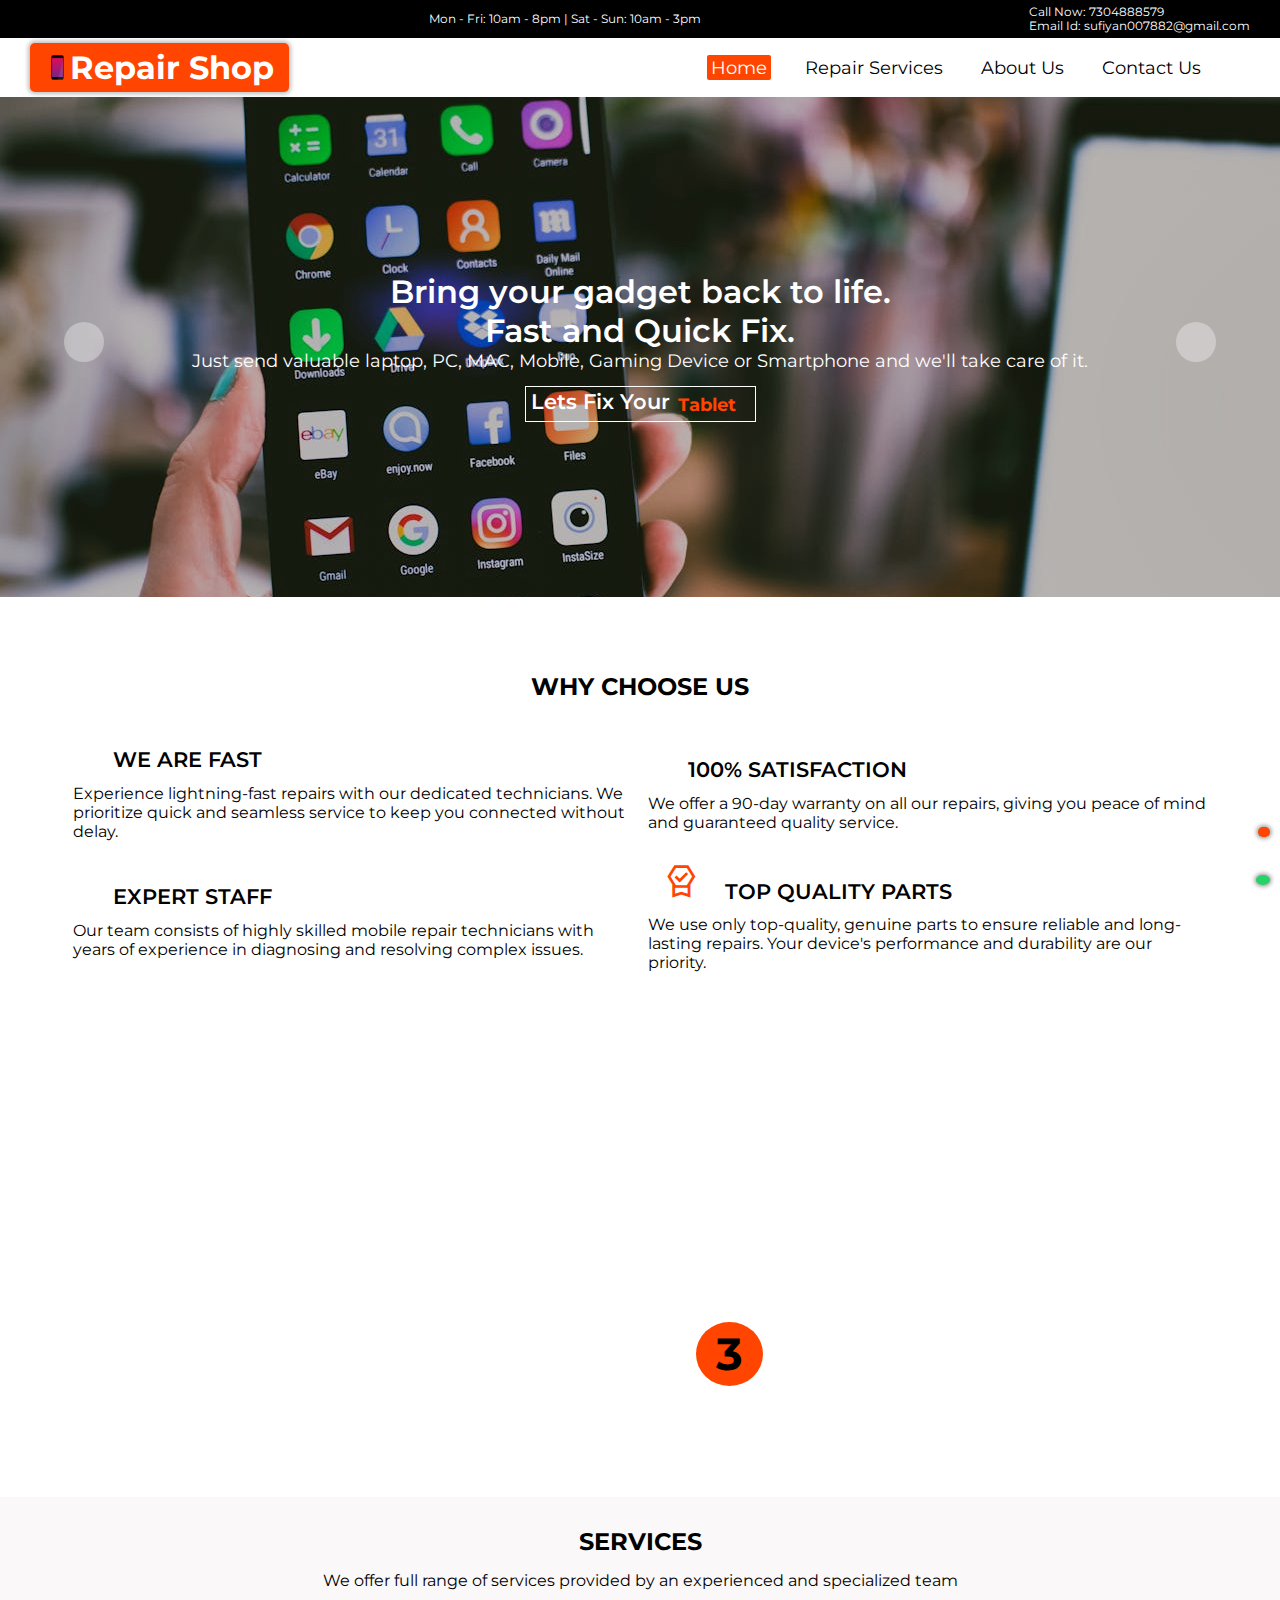
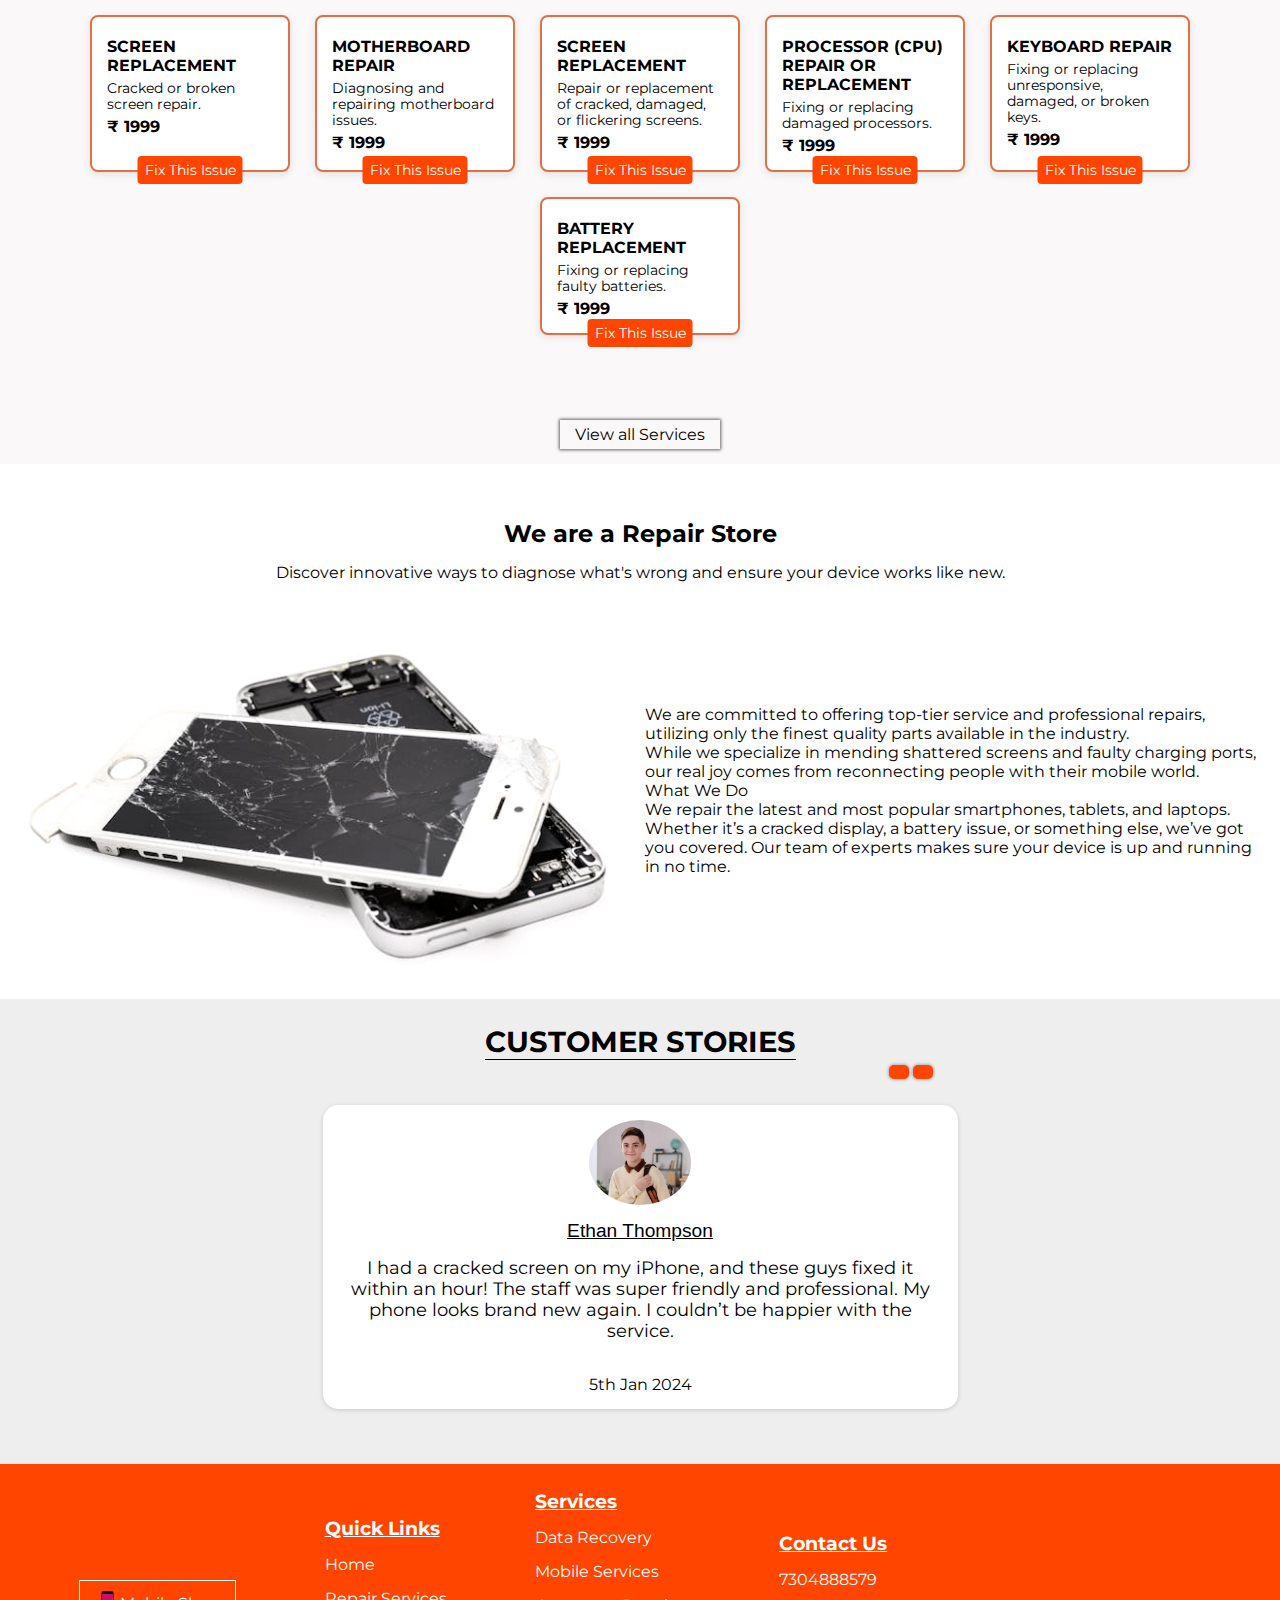
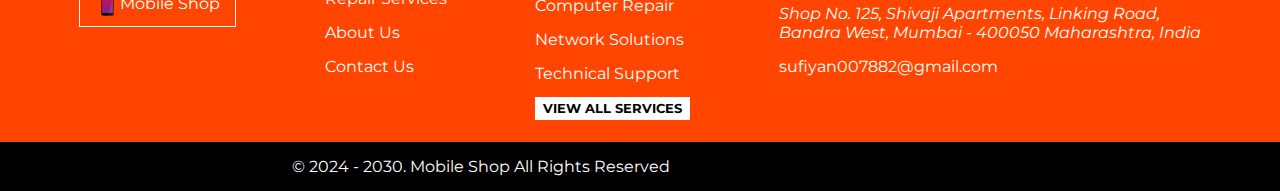
<file: index.html>
<!DOCTYPE html>
<html lang="en">
  <head>
    <meta charset="UTF-8" />
    <meta name="viewport" content="width=device-width, initial-scale=1.0" />
    <link rel="stylesheet" href="style/style.css" />
    <link
      rel="stylesheet"
      href="https://cdnjs.cloudflare.com/ajax/libs/font-awesome/6.6.0/css/all.min.css"
      integrity="sha512-Kc323vGBEqzTmouAECnVceyQqyqdsSiqLQISBL29aUW4U/M7pSPA/gEUZQqv1cwx4OnYxTxve5UMg5GT6L4JJg=="
      crossorigin="anonymous"
      referrerpolicy="no-referrer"
    />

    <link
      rel="stylesheet"
      href="https://fonts.googleapis.com/css2?family=Material+Symbols+Outlined:opsz,wght,FILL,GRAD@24,400,0,0&icon_names=editor_choice"
    />

    <title>Mobile Shop</title>
  </head>
  <body>
    <section class="mainSectionNavabar" id="mainSectionNavabar">
      <div class="emailPhoneIconTiming">
        <div class="socioicons">
          <a href="#" target="_blank"><i class="fa-brands fa-facebook"></i></a>
          <a href="#" target="_blank"><i class="fa-brands fa-twitter"></i></a>
          <a href="#" target="_blank"><i class="fa-brands fa-instagram"></i></a>
          <a href="#" target="_blank"><i class="fa-brands fa-whatsapp"></i></a>
          <a href="#" target="_blank"
            ><i class="fa-solid fa-location-dot"></i
          ></a>
        </div>
        <div class="shopTiming">
          <span>Mon - Fri: 10am - 8pm | Sat - Sun: 10am - 3pm</span>
        </div>
        <div class="callEmail">
          <div class="callNow">
            <label>Call Now: </label><a href="tel:+917304888579">7304888579</a>
          </div>
          <div class="emailId">
            <label>Email Id:</label
            ><a
              href="mailto:sufiyan007882@gmail.com?subject=My Phone not Working"
            >
              sufiyan007882@gmail.com</a
            >
          </div>
        </div>
      </div>
      <!-- Navbar -->
      <header class="pureNavbar">
        <span class="menuToggle" id="menuToggleid" onclick="toggleNav()">
        </span>
        <a href="index.html" class="LogoNameImg">
          <img src="images/mobileLogoPng.png" width="25em" alt="Logo" />
          <h1>Repair Shop</h1></a
        >
        <ul class="ulBar">
          <li>
            <a href="index.html" class="onHome"
              ><i class="fa-solid fa-house"></i> Home</a
            >
          </li>
          <li>
            <a href="html/repairservices.html"
              ><i class="fa-solid fa-screwdriver-wrench"></i> Repair Services</a
            >
          </li>
          <li>
            <a href="html/about.html"
              ><i class="fa-solid fa-users-gear"></i> About Us</a
            >
          </li>
          <li>
            <a href="html/contact.html">
              <i class="fa-solid fa-headset"></i>
              Contact Us</a
            >
          </li>
          <li class="call-us-li">
            <a href="tel:+917304888579" class="call-us"
              ><i class="fa-solid fa-phone"></i> Call Us</a
            >
          </li>
        </ul>
      </header>
    </section>

    <!-- SlideShow Section -->
    <section class="bgMainSection">
      <div class="slider">
        <span class="bgShade"></span>
        <div class="list">
          <div class="item">
            <img src="images/MobileImg.jpg" alt="" />
          </div>
          <div class="item">
            <img src="images/MService4Midsize.jpg" alt="" />
          </div>
          <div class="item">
            <img src="images/MobileWallpaper.jpg" alt="" />
          </div>
        </div>
        <div class="buttons">
          <button id="prev"><i class="fa-solid fa-arrow-left"></i></button>
          <button id="next"><i class="fa-solid fa-arrow-right"></i></button>
        </div>
        <ul class="dots">
          <li class="active"></li>
          <li></li>
          <li></li>
        </ul>
      </div>

      <div class="bgImgSection">
        <strong>Bring your gadget back to life.</strong>
        <strong>Fast and Quick Fix.</strong>
        <p>
          Just send valuable laptop, PC, MAC, Mobile, Gaming Device or
          Smartphone and we'll take care of it.
        </p>
        <a href="html/contact.html" class="btnWithWords">
          <strong>Lets Fix Your </strong>
          <div class="words">
            <span>Tablet</span>
            <span>Phone</span>
            <span>Laptop</span>
            <span>Camera</span>
            <span>Tablet</span>
          </div>
        </a>
      </div>
    </section>
    <!-- Why choose Us -->
    <section class="chooseUsSection">
      <strong class="strongHead">WHY CHOOSE US</strong>
      <div class="boxesOfChooseUs">
        <div class="box1">
          <i class="fa-solid fa-rocket"></i
          ><span class="wordBox">WE ARE FAST</span>
          <p>
            Experience lightning-fast repairs with our dedicated technicians. We
            prioritize quick and seamless service to keep you connected without
            delay.
          </p>
        </div>
        <div class="box1">
          <i class="fa-solid fa-indian-rupee-sign"></i
          ><span class="wordBox">100% Satisfaction</span>
          <p>
            We offer a 90-day warranty on all our repairs, giving you peace of
            mind and guaranteed quality service.
          </p>
        </div>
        <div class="box1">
          <i class="fa-solid fa-users"></i
          ><span class="wordBox">EXPERT STAFF</span>
          <p>
            Our team consists of highly skilled mobile repair technicians with
            years of experience in diagnosing and resolving complex issues.
          </p>
        </div>
        <div class="box1">
          <i class="material-symbols-outlined"> editor_choice </i
          ><span class="wordBox">Top Quality Parts</span>

          <p>
            We use only top-quality, genuine parts to ensure reliable and
            long-lasting repairs. Your device's performance and durability are
            our priority.
          </p>
        </div>
      </div>
    </section>
    <!-- Service Process -->
    <section class="serviceProcessSection">
      <strong class="strongHead">SERVICE PROSCESS</strong>
      <p class="serviceLine">
        easy and effective way to get your device repaired
      </p>
      <div class="servicesSteps">
        <div class="step1 steps">
          <span class="stepOne">1</span>
          <span>DAMAGE DEVICE</span>
          <i class="fa-solid fa-arrow-right"></i>
          <i class="fa-solid fa-arrow-down"></i>
        </div>
        <div class="step2 steps">
          <span>2</span>
          <span>SEND TO US</span>
          <i class="fa-solid fa-arrow-right secondIcon"></i>
          <i class="fa-solid fa-arrow-down secondIcon"></i>
        </div>
        <div class="step3 steps">
          <span>3</span>
          <span>FAST FIX</span>
          <i class="fa-solid fa-arrow-down"></i>
          <i class="fa-solid fa-arrow-right"></i>
        </div>
        <div class="step4 steps">
          <span>4</span>
          <span>QUICK RETURN</span>
        </div>
      </div>
    </section>
    <!-- Services we Offer -->
    <section class="servicesSection">
      <strong class="strongHead">SERVICES</strong>
      <p>
        We offer full range of services provided by an experienced and
        specialized team
      </p>
      <div class="subServicesSection">
        <div
          class="sevicesBox"
          onclick="gotoWsForPhoneRepair1()"
          data-name="mobile"
        >
          <i class="fa-solid fa-mobile"></i>
          <strong> Screen Replacement </strong>
          <p class="descService">Cracked or broken screen repair.</p>
          <p class="price">&#8377; 1999</p>
          <a class="gotoWsA">Fix This Issue</a>
        </div>
        <div
          class="sevicesBox"
          onclick="gotoWsForPCRepair1()"
          data-name="computer"
        >
          <i class="fa-solid fa-computer"></i>
          <strong> Motherboard Repair </strong>
          <p class="descService">
            Diagnosing and repairing motherboard issues.
          </p>
          <p class="price">&#8377; 1999</p>
          <a class="gotoWsA">Fix This Issue</a>
        </div>
        <div
          class="sevicesBox"
          onclick="gotoWsForLaptopRepair1()"
          data-name="laptop"
        >
          <i class="fa-solid fa-laptop"></i>
          <strong> Screen Replacement </strong>
          <p class="descService">
            Repair or replacement of cracked, damaged, or flickering screens.
          </p>
          <p class="price">&#8377; 1999</p>
          <a class="gotoWsA">Fix This Issue</a>
        </div>
        <div
          class="sevicesBox"
          onclick="gotoWsForPCRepair2()"
          data-name="computer"
        >
          <i class="fa-solid fa-computer"></i>
          <strong> Processor (CPU) Repair or Replacement </strong>
          <p class="descService">Fixing or replacing damaged processors.</p>
          <p class="price">&#8377; 1999</p>
          <a class="gotoWsA">Fix This Issue</a>
        </div>
        <div
          class="sevicesBox"
          onclick="gotoWsForLaptopRepair2()"
          data-name="laptop"
        >
          <i class="fa-solid fa-laptop"></i>
          <strong> Keyboard Repair </strong>
          <p class="descService">
            Fixing or replacing unresponsive, damaged, or broken keys.
          </p>
          <p class="price">&#8377; 1999</p>
          <a class="gotoWsA">Fix This Issue</a>
        </div>
        <div
          class="sevicesBox"
          onclick="gotoWsForPhoneRepair2()"
          data-name="mobile"
        >
          <i class="fa-solid fa-mobile"></i>
          <strong> Battery Replacement </strong>
          <p class="descService">Fixing or replacing faulty batteries.</p>
          <p class="price">&#8377; 1999</p>
          <a class="gotoWsA">Fix This Issue</a>
        </div>
      </div>

      <button class="allServices">
        <a href="html/repairservices.html">View all Services</a>
      </button>
    </section>
    <!-- We are a Repair Store  -->
    <section class="repairStoreContent">
      <strong class="strongHead">We are a Repair Store</strong>
      <p>
        Discover innovative ways to diagnose what's wrong and ensure your device
        works like new.
      </p>
      <div class="imageAndContent">
        <div class="mobileImg">
          <img src="images/MService7.jpg" alt="Mobile Image" />
        </div>
        <div class="contentPart">
          <p>
            We are committed to offering top-tier service and professional
            repairs, utilizing only the finest quality parts available in the
            industry.
          </p>
          <p>
            While we specialize in mending shattered screens and faulty charging
            ports, our real joy comes from reconnecting people with their mobile
            world.
          </p>
          <span>What We Do</span>
          <p>
            We repair the latest and most popular smartphones, tablets, and
            laptops. Whether it’s a cracked display, a battery issue, or
            something else, we’ve got you covered. Our team of experts makes
            sure your device is up and running in no time.
          </p>
        </div>
      </div>
    </section>

    <!-- Customer Stories -->

    <section class="reviewSection">
      <div class="reviewHere">
        <strong>Customer Stories</strong>
        <div class="review" id="review">
          <div class="peopleImg">
            <img src="" width="50px" alt="person Image" />
          </div>
          <span></span>
          <p></p>
        </div>
        <div class="btns">
          <button id="reviewprevBtn">
            <i class="fa-solid fa-chevron-left"></i>
          </button>
          <button id="reviewnextBtn">
            <i class="fa-solid fa-chevron-right"></i>
          </button>
        </div>
        <div class="starsDate">
          <div class="star">
            <i class="fa-solid fa-star"></i>
            <i class="fa-solid fa-star"></i>
            <i class="fa-solid fa-star"></i>
            <i class="fa-solid fa-star"></i>
            <i class="fa-solid fa-star"></i>
          </div>
          <div class="date">
            <div class="date">5th Jan 2024</div>
          </div>
        </div>
      </div>
    </section>

    <!-- Footer Section -->

    <footer class="footerSection">
      <a href="index.html" class="footerLogo"
        ><img src="images/mobileLogoPng.png" width="25em" alt="Logo" /> Mobile
        Shop
      </a>

      <div class="quickLinks">
        <strong>Quick Links</strong>
        <ul>
          <li><a href="index.html">Home</a></li>
          <li><a href="html/repairservices.html">Repair Services</a></li>
          <li><a href="html/about.html">About Us</a></li>
          <li><a href="html/contact.html">Contact Us</a></li>
        </ul>
      </div>

      <div class="quickServices">
        <strong>Services</strong>
        <li>Data Recovery</li>
        <li>Mobile Services</li>
        <li>Computer Repair</li>
        <li>Network Solutions</li>
        <li>Technical Support</li>
        <a href="html/repairservices.html">View All Services</a>
      </div>

      <div class="quickContacts">
        <strong>Contact Us</strong>
        <a href="tel:+917304888579"
          ><i class="fa-solid fa-phone"></i> 7304888579</a
        >
        <address>
          <a href="#"><i class="fa-solid fa-location-dot"></i></a> Shop No. 125,
          Shivaji Apartments, Linking Road, <br />
          Bandra West, Mumbai - 400050 Maharashtra, India
        </address>
        <a href="mailto:sufiyan007882@gmail.com?subject=My Phone not Workin"
          ><i class="fa-solid fa-envelope"></i> sufiyan007882@gmail.com</a
        >
      </div>
    </footer>
    <div class="copyrightLine">
      <div>&copy; 2024 - 2030. Mobile Shop All Rights Reserved</div>
      <div class="socioicons">
        <a href="#" target="_blank"><i class="fa-brands fa-facebook"></i></a>
        <a href="#" target="_blank"><i class="fa-brands fa-twitter"></i></a>
        <a href="#" target="_blank"><i class="fa-brands fa-instagram"></i></a>
        <a href="#" target="_blank"><i class="fa-brands fa-whatsapp"></i></a>
        <a href="#" target="_blank"><i class="fa-solid fa-location-dot"></i></a>
      </div>
    </div>

    <a
      href="https://wa.me/+917304888579?text=Hi"
      target="_blank"
      class="bottomWhatsapp"
    >
      <i class="fa-brands fa-whatsapp"></i>
    </a>

    <a href="tel:+917304888579" class="bottomCallUs">
      <i class="fa-solid fa-phone"></i>
    </a>

    <!--  -->
    <div class="gotoTop" onclick="BacktoTop()">
      <i class="fa-solid fa-arrow-up"></i>
    </div>
    <!--  -->

    <!-- Script -->

    <script src="script/scriptTwo.js"></script>
    <script src="script/script.js"></script>
    <script src="script/gotoWsApp.js"></script>
  </body>
</html>
</file>
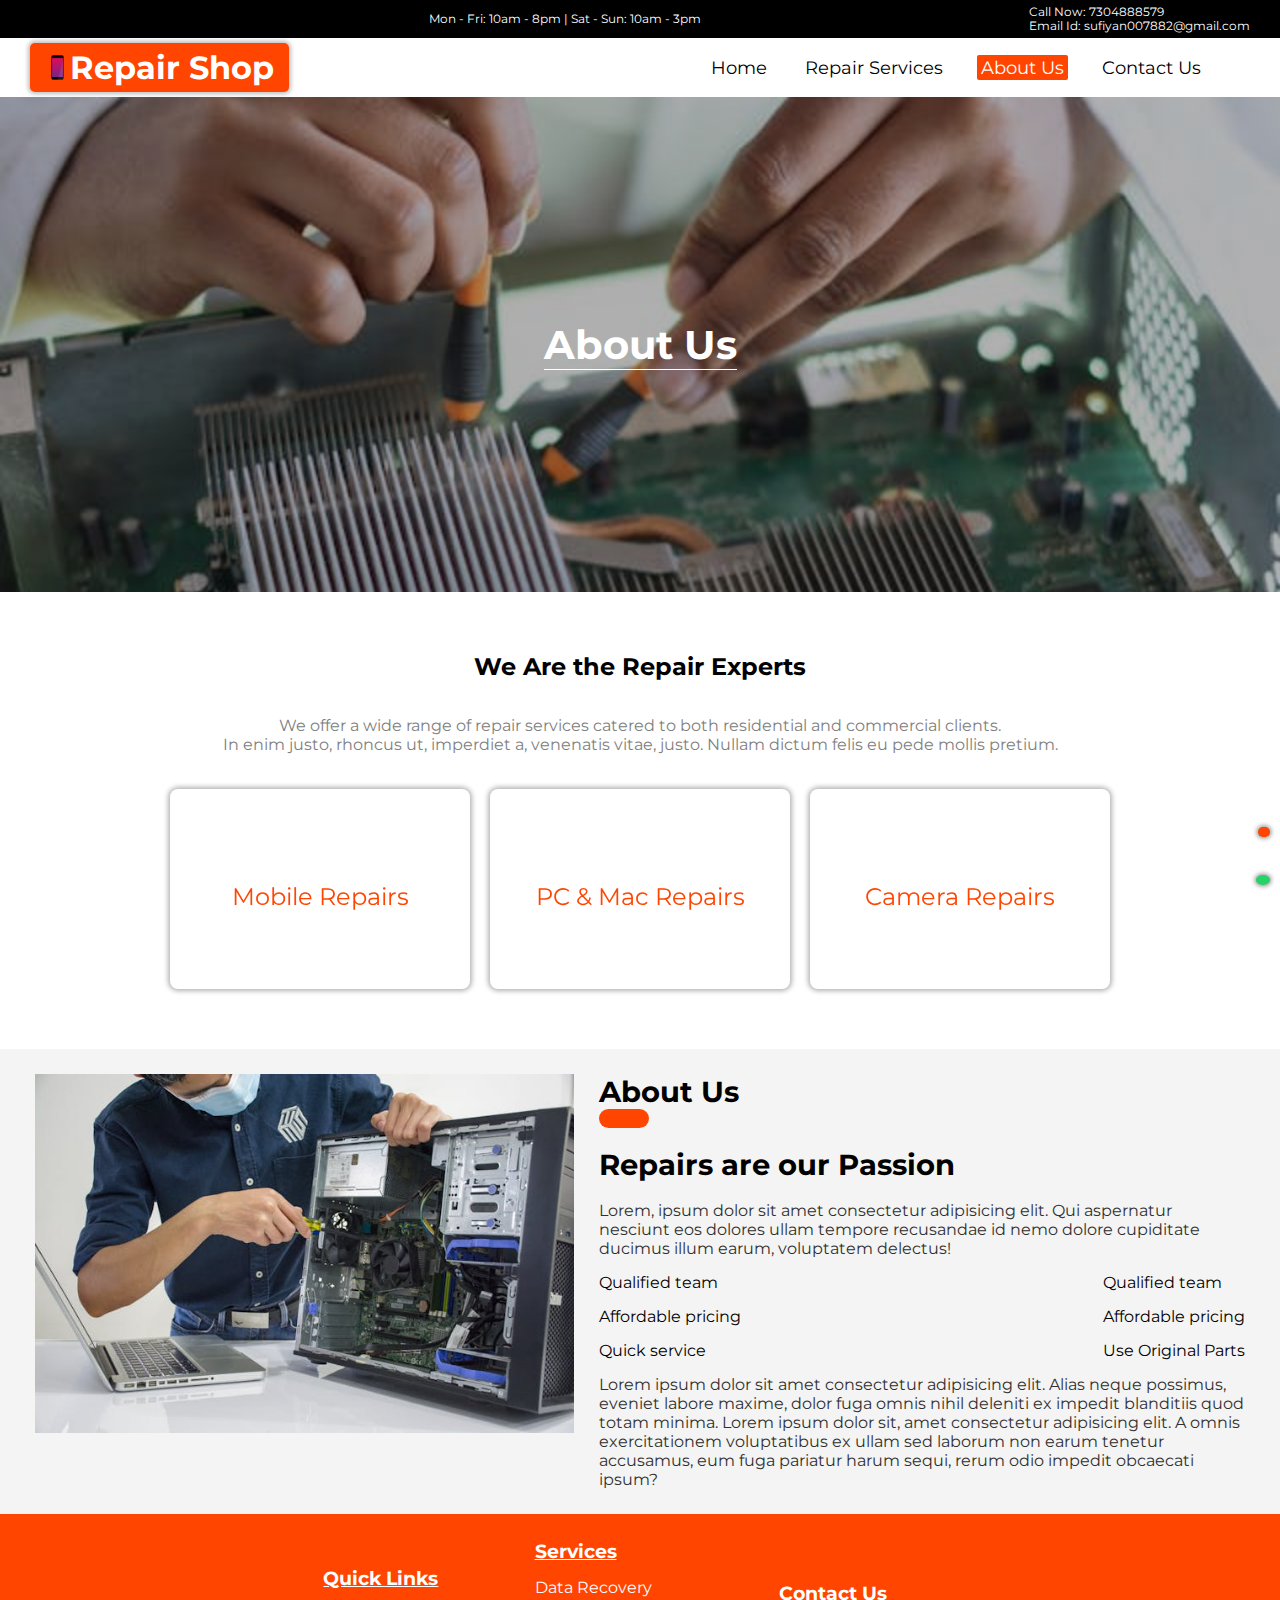
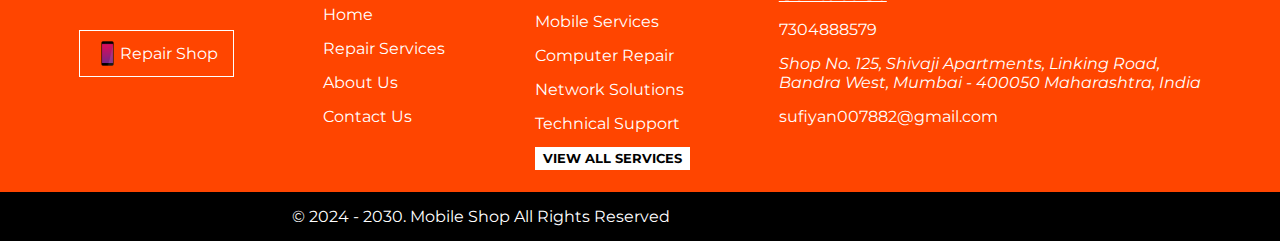
<file: html/about.html>
<!DOCTYPE html>
<html lang="en">
  <head>
    <meta charset="UTF-8" />
    <meta name="viewport" content="width=device-width, initial-scale=1.0" />
    <link rel="stylesheet" href="../style/style.css" />
    <link rel="stylesheet" href="../style/about.css" />
    <link
      rel="stylesheet"
      href="https://cdnjs.cloudflare.com/ajax/libs/font-awesome/6.6.0/css/all.min.css"
      integrity="sha512-Kc323vGBEqzTmouAECnVceyQqyqdsSiqLQISBL29aUW4U/M7pSPA/gEUZQqv1cwx4OnYxTxve5UMg5GT6L4JJg=="
      crossorigin="anonymous"
      referrerpolicy="no-referrer"
    />
    <title>About Us - Mobile Shop</title>
  </head>
  <body>
    <section class="mainSectionNavabar">
      <div class="emailPhoneIconTiming">
        <div class="socioicons">
          <a href="#" target="_blank"><i class="fa-brands fa-facebook"></i></a>
          <a href="#" target="_blank"><i class="fa-brands fa-twitter"></i></a>
          <a href="#" target="_blank"><i class="fa-brands fa-instagram"></i></a>
          <a href="#" target="_blank"><i class="fa-brands fa-whatsapp"></i></a>
          <a href="#" target="_blank"
            ><i class="fa-solid fa-location-dot"></i
          ></a>
        </div>
        <div class="shopTiming">
          <span>Mon - Fri: 10am - 8pm | Sat - Sun: 10am - 3pm</span>
        </div>
        <div class="callEmail">
          <div class="callNow">
            <label>Call Now: </label><a href="tel:+917304888579">7304888579</a>
          </div>
          <div class="emailId">
            <label>Email Id:</label
            ><a
              href="mailto:sufiyan007882@gmail.com?subject=My Phone not Working"
            >
              sufiyan007882@gmail.com</a
            >
          </div>
        </div>
      </div>
      <!-- Navbar -->
      <header class="pureNavbar">
        <span class="menuToggle" id="menuToggleid" onclick="toggleNav()">
        </span>
        <a href="../index.html" class="LogoNameImg">
          <img src="../images/mobileLogoPng.png" width="25em" alt="Logo" />
          <h1>Repair Shop</h1></a
        >
        <ul class="ulBar">
          <li>
            <a href="../index.html"> <i class="fa-solid fa-house"></i> Home</a>
          </li>
          <li>
            <a href="repairservices.html">
              <i class="fa-solid fa-screwdriver-wrench"></i> Repair Services</a
            >
          </li>
          <li>
            <a href="about.html" class="onAbout">
              <i class="fa-solid fa-users-gear"></i> About Us</a
            >
          </li>
          <li>
            <a href="contact.html">
              <i class="fa-solid fa-headset"></i> Contact Us</a
            >
          </li>
          <li class="call-us-li">
            <a href="tel:+917304888579" class="call-us"
              ><i class="fa-solid fa-phone"></i> Call Us</a
            >
          </li>
        </ul>
      </header>
    </section>

    <!-- Bg About -->

    <section class="bgAbout">
      <h1>About Us</h1>
    </section>

    <!-- We are the Repair Experts -->

    <section class="flipCardSection">
      <strong>We Are the Repair Experts</strong>
      <p>
        We offer a wide range of repair services catered to both residential and
        commercial clients. <br />
        In enim justo, rhoncus ut, imperdiet a, venenatis vitae, justo. Nullam
        dictum felis eu pede mollis pretium.
      </p>
      <div class="flip-cards">
        <div class="flip-card">
          <div class="flip-card-inner flipCardOne">
            <div class="flip-card-front">
              <i class="fa-solid fa-mobile-screen-button"></i>
              <span>Mobile Repairs</span>
            </div>
            <div class="flip-card-back flipCardBackOne">
              <img src="../images/MobileImg.jpg" alt="Tech Image" />
            </div>
          </div>
        </div>

        <div class="flip-card">
          <div class="flip-card-inner flipCardTwo">
            <div class="flip-card-front">
              <i class="fa-solid fa-laptop"></i>
              <span>PC & Mac Repairs</span>
            </div>
            <div class="flip-card-back flipCardBackTwo">
              <img src="../images/LaptopImg.jpg" alt="Tech Image" />
            </div>
          </div>
        </div>

        <div class="flip-card">
          <div class="flip-card-inner flipCardThree">
            <div class="flip-card-front">
              <i class="fa-solid fa-camera"></i>
              <span>Camera Repairs</span>
            </div>
            <div class="flip-card-back flipCardBackThree">
              <img src="../images/CameraImg.jpg" alt="Tech Image" />
            </div>
          </div>
        </div>
      </div>
    </section>

    <!-- Repairs are our Passion -->

    <section class="imgContentSectionAbout">
      <div class="imgpart">
        <img src="../images/MService4.jpg" alt="Image" />
      </div>
      <div class="someContentAbout">
        <strong>About Us</strong> <br />
        <span class="line"></span><br />
        <br />
        <strong>Repairs are our Passion</strong>

        <br />
        <br />
        <p>
          Lorem, ipsum dolor sit amet consectetur adipisicing elit. Qui
          aspernatur nesciunt eos dolores ullam tempore recusandae id nemo
          dolore cupiditate ducimus illum earum, voluptatem delectus!
        </p>
        <div class="pointsPart">
          <div class="points">
            <span><i class="fa-solid fa-square-check"></i> Qualified team</span>

            <span
              ><i class="fa-solid fa-square-check"></i> Affordable pricing</span
            >

            <span><i class="fa-solid fa-square-check"></i> Quick service</span>
          </div>
          <div class="points">
            <span><i class="fa-solid fa-square-check"></i> Qualified team</span>
            <span
              ><i class="fa-solid fa-square-check"></i> Affordable pricing</span
            >
            <span
              ><i class="fa-solid fa-square-check"></i> Use Original Parts</span
            >
          </div>
        </div>
        <p>
          Lorem ipsum dolor sit amet consectetur adipisicing elit. Alias neque
          possimus, eveniet labore maxime, dolor fuga omnis nihil deleniti ex
          impedit blanditiis quod totam minima. Lorem ipsum dolor sit, amet
          consectetur adipisicing elit. A omnis exercitationem voluptatibus ex
          ullam sed laborum non earum tenetur accusamus, eum fuga pariatur harum
          sequi, rerum odio impedit obcaecati ipsum?
        </p>
      </div>
    </section>

    <!-- Footer Section -->

    <footer class="footerSection">
      <a href="../index.html" class="footerLogo">
        <img src="../images/mobileLogoPng.png" width="25em" alt="Logo" /> Repair
        Shop
      </a>

      <div class="quickLinks">
        <strong>Quick Links</strong>
        <ul>
          <li><a href="/index.html">Home</a></li>
          <li><a href="repairservices.html">Repair Services</a></li>
          <li><a href="about.html">About Us</a></li>
          <li><a href="contact.html">Contact Us</a></li>
        </ul>
      </div>

      <div class="quickServices">
        <strong>Services</strong>
        <li>Data Recovery</li>
        <li>Mobile Services</li>
        <li>Computer Repair</li>
        <li>Network Solutions</li>
        <li>Technical Support</li>
        <a href="repairservices.html">View All Services</a>
      </div>

      <div class="quickContacts">
        <strong>Contact Us</strong>
        <a href="tel:+917304888579"
          ><i class="fa-solid fa-phone"></i> 7304888579</a
        >
        <address>
          <a href="#"><i class="fa-solid fa-location-dot"></i></a> Shop No. 125,
          Shivaji Apartments, Linking Road, <br />
          Bandra West, Mumbai - 400050 Maharashtra, India
        </address>
        <a href="mailto:sufiyan007882@gmail.com?subject=My Phone not Workin"
          ><i class="fa-solid fa-envelope"></i> sufiyan007882@gmail.com</a
        >
      </div>
    </footer>
    <div class="copyrightLine">
      <div>&copy; 2024 - 2030. Mobile Shop All Rights Reserved</div>
      <div class="socioicons">
        <a href="#" target="_blank"><i class="fa-brands fa-facebook"></i></a>
        <a href="#" target="_blank"><i class="fa-brands fa-twitter"></i></a>
        <a href="#" target="_blank"><i class="fa-brands fa-instagram"></i></a>
        <a href="#" target="_blank"><i class="fa-brands fa-whatsapp"></i></a>
        <a href="#" target="_blank"><i class="fa-solid fa-location-dot"></i></a>
      </div>
    </div>

    <!--  -->

    <a
      href="https://wa.me/+917304888579?text=Hi"
      target="_blank"
      class="bottomWhatsapp"
    >
      <i class="fa-brands fa-whatsapp"></i>
    </a>

    <a href="tel:+917304888579" class="bottomCallUs">
      <i class="fa-solid fa-phone"></i>
    </a>

    <!--  -->
    <div class="gotoTop" onclick="BacktoTop()">
      <i class="fa-solid fa-arrow-up"></i>
    </div>
    <!--  -->

    <!-- Script -->
    <script src="../script/scriptTwo.js"></script>
  </body>
</html>
</file>
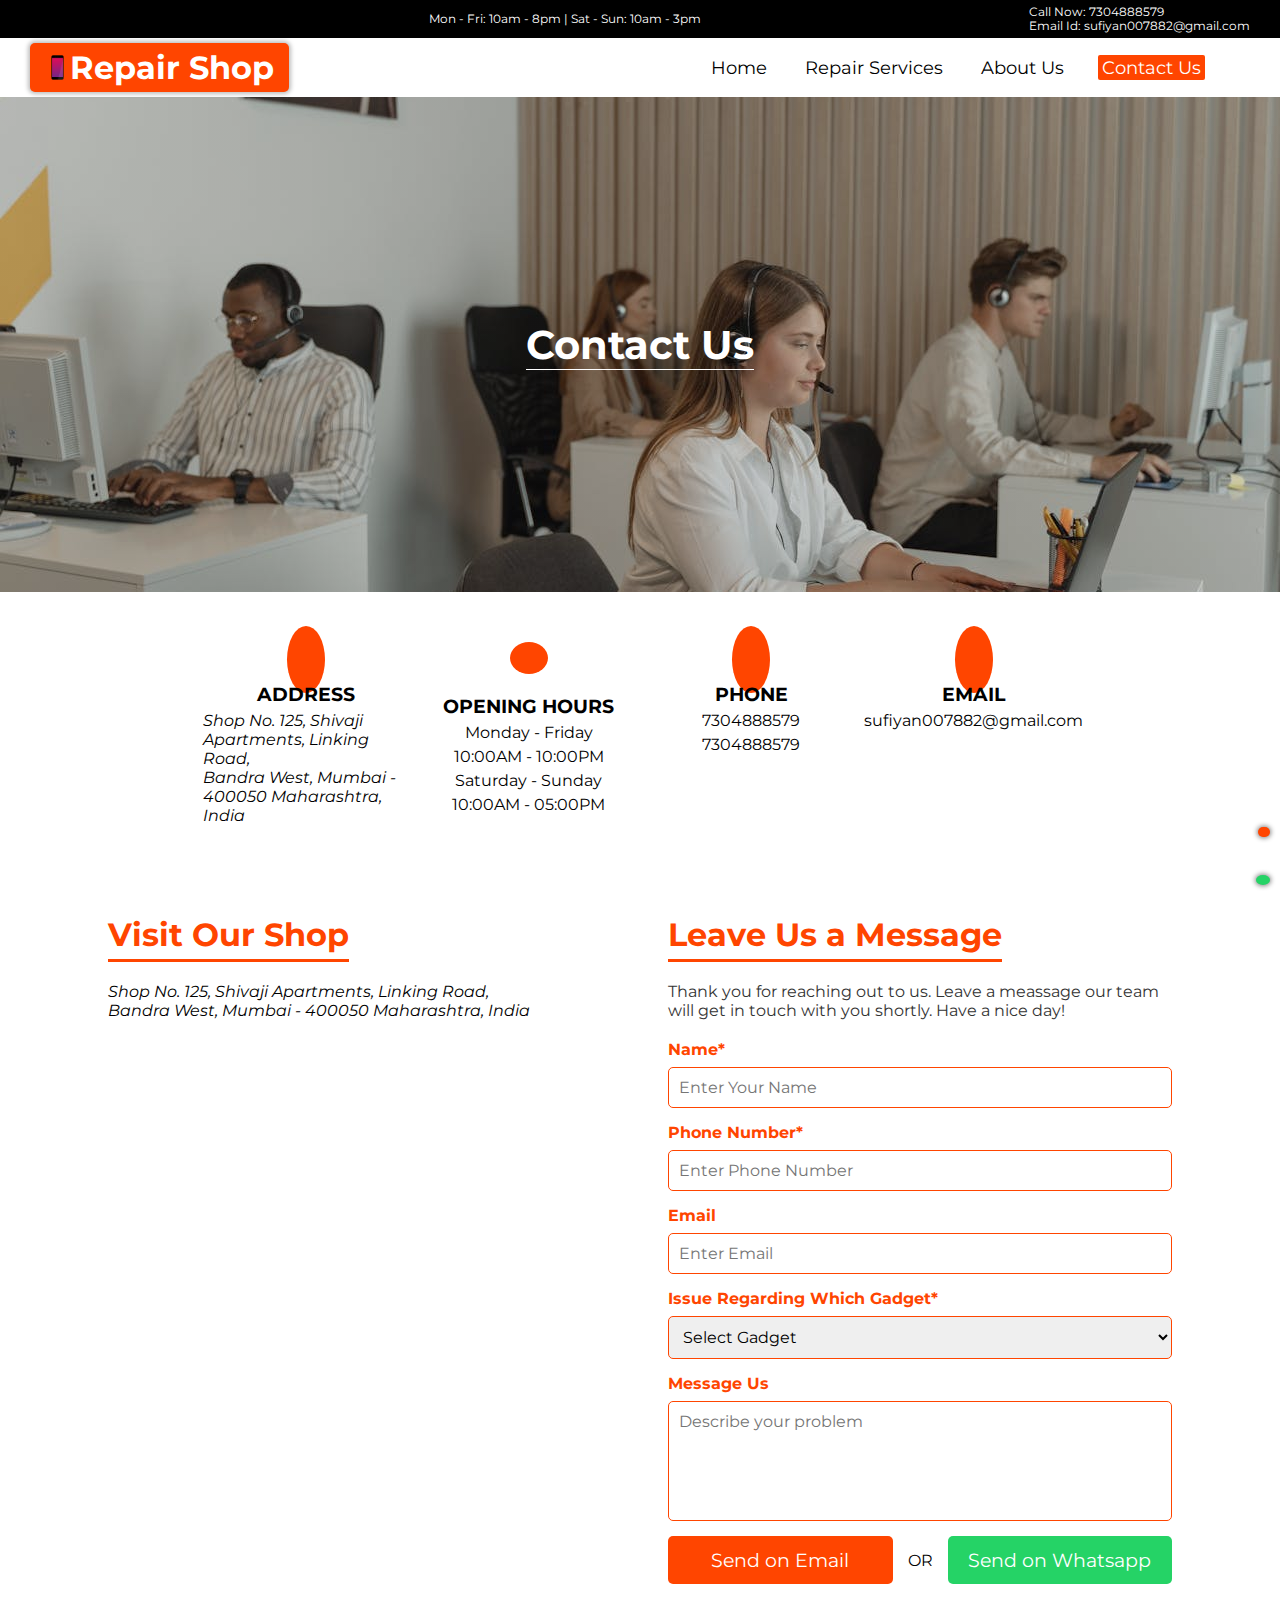
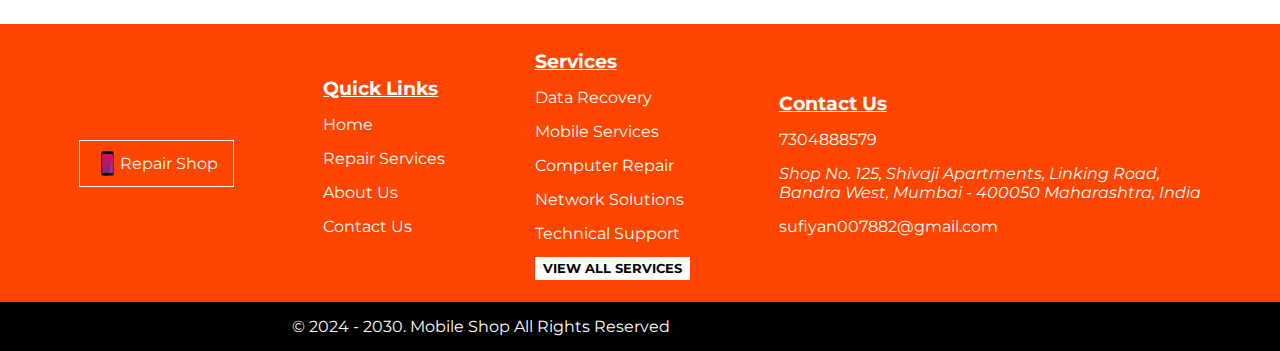
<file: html/contact.html>
<!DOCTYPE html>
<html lang="en">
  <head>
    <meta charset="UTF-8" />
    <meta name="viewport" content="width=device-width, initial-scale=1.0" />
    <link rel="stylesheet" href="../style/style.css" />
    <link rel="stylesheet" href="../style/contact.css" />
    <link
      rel="stylesheet"
      href="https://cdnjs.cloudflare.com/ajax/libs/font-awesome/6.6.0/css/all.min.css"
      integrity="sha512-Kc323vGBEqzTmouAECnVceyQqyqdsSiqLQISBL29aUW4U/M7pSPA/gEUZQqv1cwx4OnYxTxve5UMg5GT6L4JJg=="
      crossorigin="anonymous"
      referrerpolicy="no-referrer"
    />
    <title>Contact Us - Mobile Shop</title>
  </head>
  <body>
    <section class="mainSectionNavabar">
      <div class="emailPhoneIconTiming">
        <div class="socioicons">
          <a href="#" target="_blank"><i class="fa-brands fa-facebook"></i></a>
          <a href="#" target="_blank"><i class="fa-brands fa-twitter"></i></a>
          <a href="#" target="_blank"><i class="fa-brands fa-instagram"></i></a>
          <a href="#" target="_blank"><i class="fa-brands fa-whatsapp"></i></a>
          <a href="#" target="_blank"
            ><i class="fa-solid fa-location-dot"></i
          ></a>
        </div>
        <div class="shopTiming">
          <span>Mon - Fri: 10am - 8pm | Sat - Sun: 10am - 3pm</span>
        </div>
        <div class="callEmail">
          <div class="callNow">
            <label>Call Now: </label><a href="tel:+917304888579">7304888579</a>
          </div>
          <div class="emailId">
            <label>Email Id:</label
            ><a
              href="mailto:sufiyan007882@gmail.com?subject=My Phone not Working"
            >
              sufiyan007882@gmail.com</a
            >
          </div>
        </div>
      </div>
      <!-- Navbar -->
      <header class="pureNavbar">
        <span class="menuToggle" id="menuToggleid" onclick="toggleNav()">
        </span>
        <a href="../index.html" class="LogoNameImg">
          <img src="../images/mobileLogoPng.png" width="25em" alt="Logo" />
          <h1>Repair Shop</h1></a
        >
        <ul class="ulBar">
          <li>
            <a href="../index.html"><i class="fa-solid fa-house"></i> Home</a>
          </li>
          <li>
            <a href="repairservices.html">
              <i class="fa-solid fa-screwdriver-wrench"></i> Repair Services</a
            >
          </li>
          <li>
            <a href="about.html">
              <i class="fa-solid fa-users-gear"></i> About Us</a
            >
          </li>
          <li>
            <a href="contact.html" class="onContact">
              <i class="fa-solid fa-headset"></i> Contact Us</a
            >
          </li>
          <li class="call-us-li">
            <a href="tel:+917304888579" class="call-us"
              ><i class="fa-solid fa-phone"></i> Call Us</a
            >
          </li>
        </ul>
      </header>
    </section>

    <!-- Bg Contact Us -->

    <section class="bgContact">
      <h1>Contact Us</h1>
    </section>

    <!-- Icons Contact Us -->

    <section class="iconsContacts" id="iconsContacts">
      <div class="iconBoxMain">
        <div class="iconBox">
          <a>
            <i class="fa-solid fa-location-dot"></i>
          </a>
          <span class="indicate">ADDRESS</span>
          <address>
            Shop No. 125, Shivaji Apartments, Linking Road, <br />
            Bandra West, Mumbai - 400050 Maharashtra, India
          </address>
        </div>

        <div class="iconBox">
          <i class="fa-solid fa-clock"></i>
          <span class="indicate">OPENING HOURS</span>
          <span>Monday - Friday</span><time>10:00AM - 10:00PM</time>
          <span>Saturday - Sunday</span><time>10:00AM - 05:00PM</time>
        </div>

        <div class="iconBox">
          <a href="tel:+917304888579">
            <i class="fa-solid fa-phone"></i>
          </a>
          <span class="indicate">PHONE</span>
          <a href="tel:+917304888579">7304888579</a>
          <a href="tel:+917304888579">7304888579</a>
        </div>

        <div class="iconBox">
          <a href="mailto:sufiyan007882@gmail.com">
            <i class="fa-solid fa-envelope"></i>
          </a>
          <span class="indicate">EMAIL</span>
          <a href="mailto:sufiyan007882@gmail.com">sufiyan007882@gmail.com</a>
        </div>
      </div>
    </section>

    <!-- Contact Section -->

    <section class="contact-section" id="contact-section">
      <div class="visit-office">
        <h2>Visit Our Shop</h2>
        <address>
          Shop No. 125, Shivaji Apartments, Linking Road, <br />
          Bandra West, Mumbai - 400050 Maharashtra, India
        </address>
        <div class="map-container">
          <iframe
            src="https://www.google.com/maps/embed?pb=!1m18!1m12!1m3!1d30128.029600088325!2d72.85593688525938!3d19.282205304285235!2m3!1f0!2f0!3f0!3m2!1i1024!2i768!4f13.1!3m3!1m2!1s0x3be7b0458cf7298b%3A0x468ed839e9df2b21!2sMira%20Road%20East%2C%20Mira%20Bhayandar%2C%20Maharashtra!5e0!3m2!1sen!2sin!4v1729521969181!5m2!1sen!2sin"
            width="100%"
            height="250"
            style="border: 0"
            allowfullscreen=""
            loading="lazy"
            referrerpolicy="no-referrer-when-downgrade"
          ></iframe>
        </div>
      </div>

      <div class="leave-message" id="leave-message">
        <h2>Leave Us a Message</h2>
        <p>
          Thank you for reaching out to us. Leave a meassage our team will get
          in touch with you shortly. Have a nice day!
        </p>
        <form action="https://formspree.io/f/mkgnaggj" method="POST">
          <input type="hidden" name="_subject" value="Customer Query" />
          <label for="name">Name*</label>
          <input
            type="text"
            id="name"
            name="name"
            placeholder="Enter Your Name"
            required
          />

          <label for="phone">Phone Number*</label>
          <input
            type="number"
            id="phone"
            name="Number"
            placeholder="Enter Phone Number"
            required
          />

          <label for="email">Email</label>
          <input
            type="email"
            id="email"
            name="email"
            placeholder="Enter Email"
          />

          <label for="Gadget">Issue Regarding Which Gadget*</label>

          <select name="Gadget" id="Gadget" required>
            <option value="" disabled selected>Select Gadget</option>
            <option value="Mobile">Mobile</option>
            <option value="Laptop">Laptop</option>
            <option value="Camera">Camera</option>
            <option value="Mac">Mac</option>
          </select>

          <label for="message">Message Us</label>
          <textarea
            id="message"
            name="message"
            placeholder="Describe your problem"
          ></textarea>
          <div class="emailWhatsappBtn">
            <button type="submit">Send on Email</button><span>OR</span>
            <a class="whatsapBtn" onclick="sendtoWhatsapp()"
              >Send on Whatsapp</a
            >
          </div>
          <p class="alertbelowBtn" id="alertbelowBtn">
            Please fill the required "*" Input
          </p>
        </form>
      </div>
    </section>

    <!-- Footer Section -->

    <footer class="footerSection">
      <a href="../index.html" class="footerLogo"
        ><img src="../images/mobileLogoPng.png" width="25em" alt="Logo" />
        Repair Shop
      </a>

      <div class="quickLinks">
        <strong>Quick Links</strong>
        <ul>
          <li><a href="/index.html">Home</a></li>
          <li><a href="repairservices.html">Repair Services</a></li>
          <li><a href="about.html">About Us</a></li>
          <li><a href="contact.html">Contact Us</a></li>
        </ul>
      </div>

      <div class="quickServices">
        <strong>Services</strong>
        <li>Data Recovery</li>
        <li>Mobile Services</li>
        <li>Computer Repair</li>
        <li>Network Solutions</li>
        <li>Technical Support</li>
        <a href="repairservices.html">View All Services</a>
      </div>

      <div class="quickContacts">
        <strong>Contact Us</strong>
        <a href="tel:+917304888579"
          ><i class="fa-solid fa-phone"></i> 7304888579</a
        >
        <address>
          <a href="#"><i class="fa-solid fa-location-dot"></i></a> Shop No. 125,
          Shivaji Apartments, Linking Road, <br />
          Bandra West, Mumbai - 400050 Maharashtra, India
        </address>
        <a href="mailto:sufiyan007882@gmail.com?subject=My Phone not Workin"
          ><i class="fa-solid fa-envelope"></i> sufiyan007882@gmail.com</a
        >
      </div>
    </footer>
    <div class="copyrightLine">
      <div>&copy; 2024 - 2030. Mobile Shop All Rights Reserved</div>

      <div class="socioicons">
        <a href="#" target="_blank"><i class="fa-brands fa-facebook"></i></a>
        <a href="#" target="_blank"><i class="fa-brands fa-twitter"></i></a>
        <a href="#" target="_blank"><i class="fa-brands fa-instagram"></i></a>
        <a href="#" target="_blank"><i class="fa-brands fa-whatsapp"></i></a>
        <a href="#" target="_blank"><i class="fa-solid fa-location-dot"></i></a>
      </div>
    </div>

    <!--  -->

    <a
      href="https://wa.me/+917304888579?text=Hi"
      target="_blank"
      class="bottomWhatsapp"
    >
      <i class="fa-brands fa-whatsapp"></i>
    </a>

    <a href="tel:+917304888579" class="bottomCallUs">
      <i class="fa-solid fa-phone"></i>
    </a>

    <!--  -->
    <div class="gotoTop" onclick="BacktoTop()">
      <i class="fa-solid fa-arrow-up"></i>
    </div>
    <!--  -->

    <!-- Script -->
    <script src="../script/scriptTwo.js"></script>
    <script>
      function sendtoWhatsapp() {
        let messageOnTop = "-------Customer Message-------";
        let name = document.getElementById("name").value;
        let phone = document.getElementById("phone").value;
        let email = document.getElementById("email").value;
        let Gadget = document.getElementById("Gadget").value;
        let message = document.getElementById("message").value;
        let alertbelowBtn = document.getElementById("alertbelowBtn");

        if (!name || !phone || !Gadget) {
          alertbelowBtn.style.display = "block";
          return;
        } else {
          alertbelowBtn.style.display = "none";
        }

        let url =
          "https://wa.me/917304888579?text=" +
          messageOnTop +
          "%0a" +
          "Name: " +
          name +
          "%0a" +
          "Phone: " +
          phone +
          "%0a" +
          "email: " +
          email +
          "%0a" +
          "Device: " +
          Gadget +
          "%0a" +
          "message: " +
          message;

        window.open(url, "_blank").focus();
      }
    </script>
  </body>
</html>
</file>
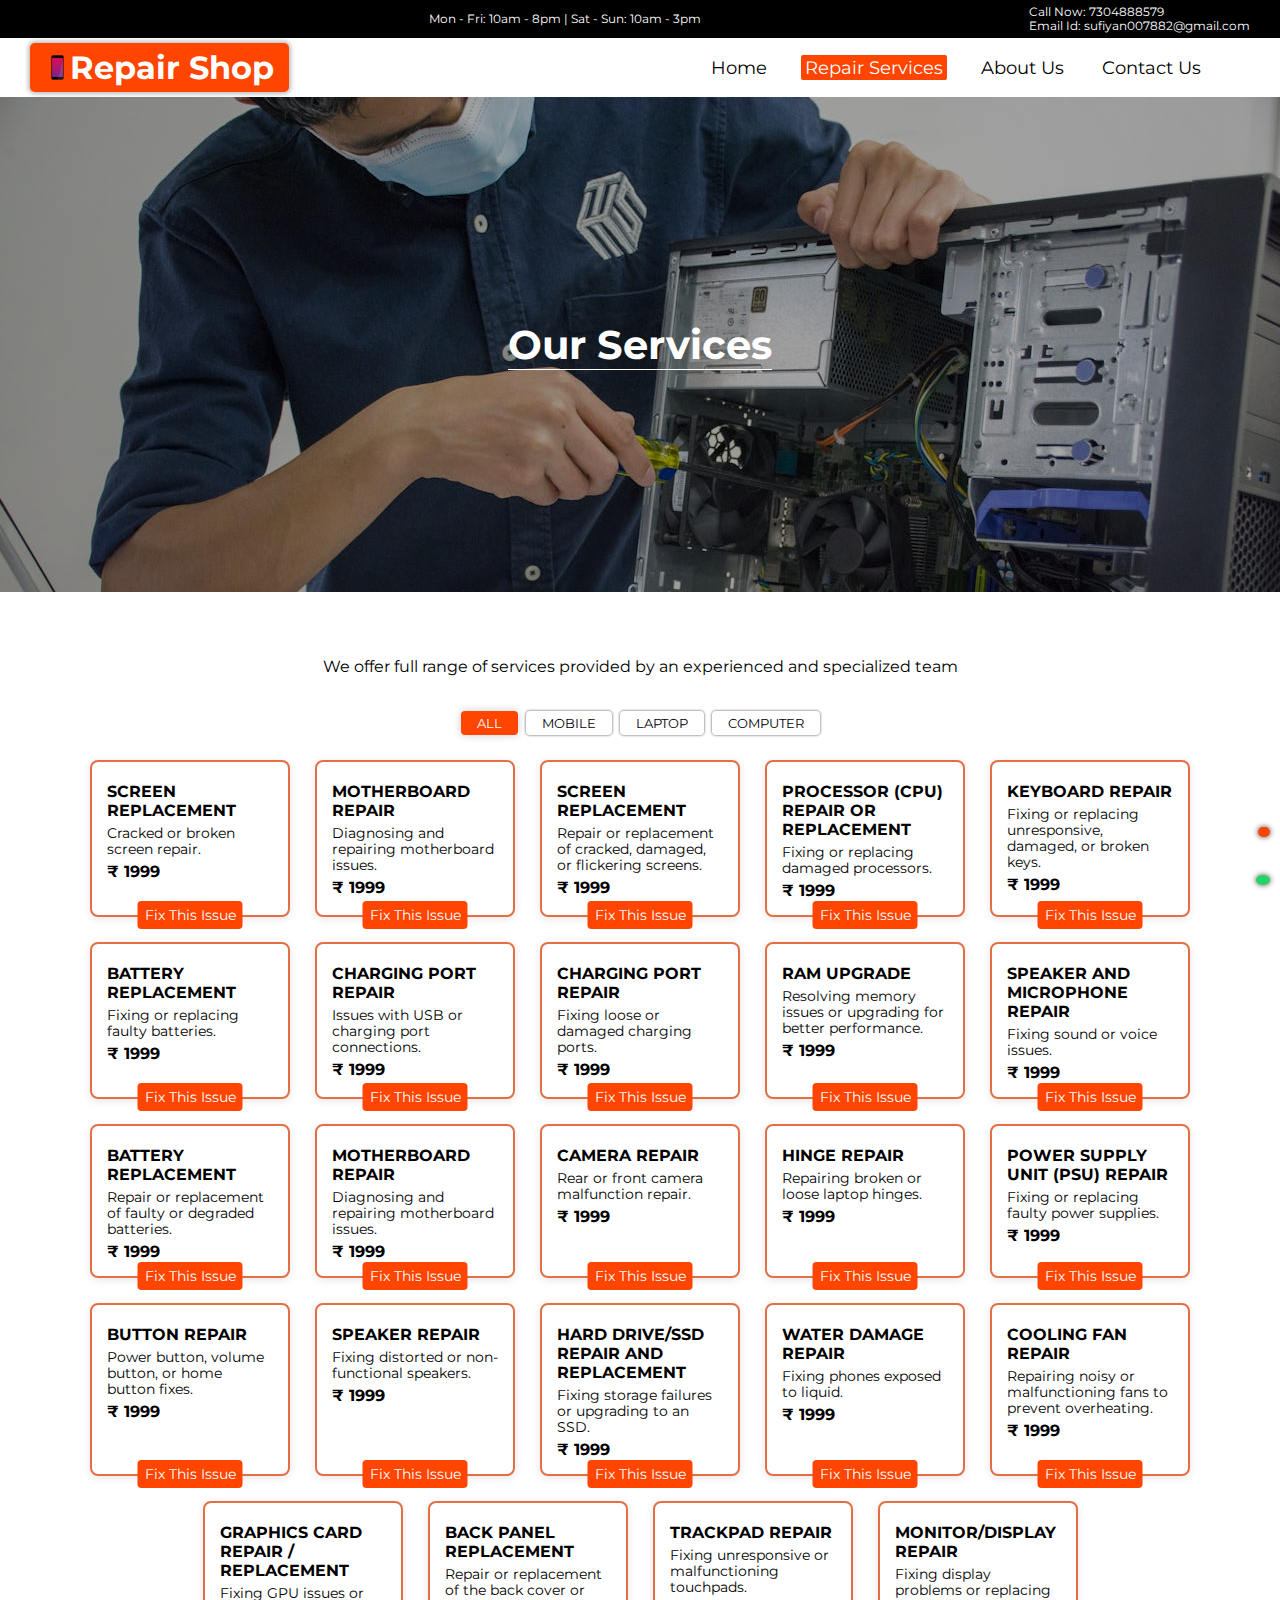
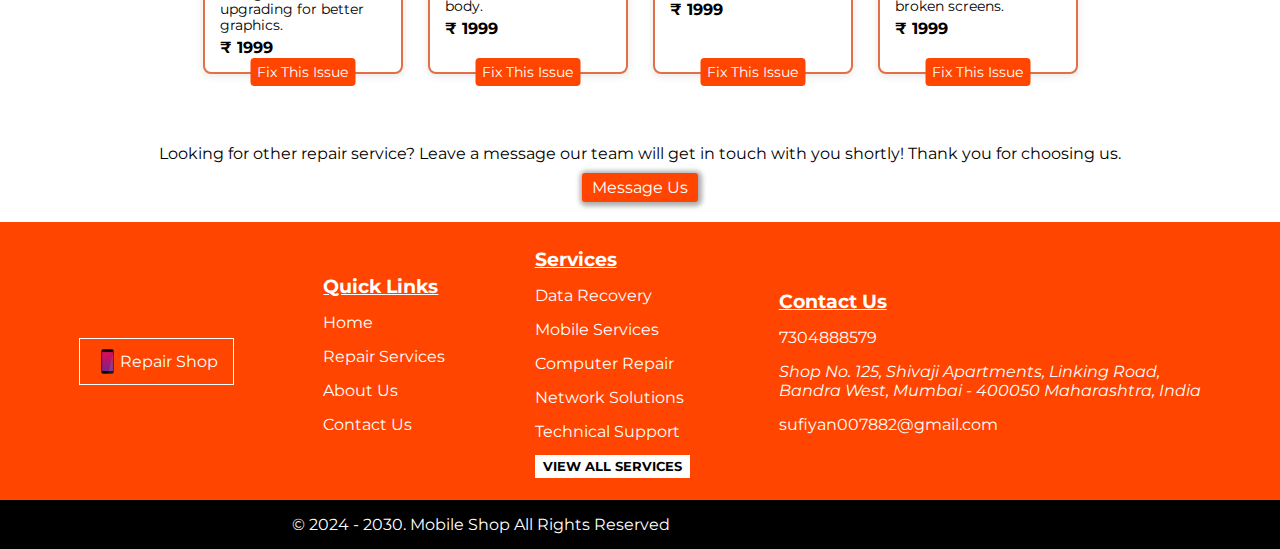
<file: html/repairservices.html>
<!DOCTYPE html>
<html lang="en">
  <head>
    <meta charset="UTF-8" />
    <meta name="viewport" content="width=device-width, initial-scale=1.0" />
    <link rel="stylesheet" href="../style/style.css" />
    <link rel="stylesheet" href="../style/repairservices.css" />
    <link
      rel="stylesheet"
      href="https://cdnjs.cloudflare.com/ajax/libs/font-awesome/6.6.0/css/all.min.css"
      integrity="sha512-Kc323vGBEqzTmouAECnVceyQqyqdsSiqLQISBL29aUW4U/M7pSPA/gEUZQqv1cwx4OnYxTxve5UMg5GT6L4JJg=="
      crossorigin="anonymous"
      referrerpolicy="no-referrer"
    />
    <title>Repair Services - Mobile Shop</title>
  </head>
  <body>
    <section class="mainSectionNavabar">
      <div class="emailPhoneIconTiming">
        <div class="socioicons">
          <a href="#" target="_blank"><i class="fa-brands fa-facebook"></i></a>
          <a href="#" target="_blank"><i class="fa-brands fa-twitter"></i></a>
          <a href="#" target="_blank"><i class="fa-brands fa-instagram"></i></a>
          <a href="#" target="_blank"><i class="fa-brands fa-whatsapp"></i></a>
          <a href="#" target="_blank"
            ><i class="fa-solid fa-location-dot"></i
          ></a>
        </div>
        <div class="shopTiming">
          <span>Mon - Fri: 10am - 8pm | Sat - Sun: 10am - 3pm</span>
        </div>
        <div class="callEmail">
          <div class="callNow">
            <label>Call Now: </label><a href="tel:+917304888579">7304888579</a>
          </div>
          <div class="emailId">
            <label>Email Id:</label
            ><a
              href="mailto:sufiyan007882@gmail.com?subject=My Phone not Working"
            >
              sufiyan007882@gmail.com</a
            >
          </div>
        </div>
      </div>
      <!-- Navbar -->
      <header class="pureNavbar">
        <span class="menuToggle" id="menuToggleid" onclick="toggleNav()">
        </span>
        <a href="../index.html" class="LogoNameImg">
          <img src="../images/mobileLogoPng.png" width="25em" alt="Logo" />
          <h1>Repair Shop</h1></a
        >
        <ul class="ulBar">
          <li>
            <a href="../index.html"> <i class="fa-solid fa-house"></i> Home</a>
          </li>
          <li>
            <a href="repairservices.html" class="onRepairService">
              <i class="fa-solid fa-screwdriver-wrench"></i> Repair Services</a
            >
          </li>
          <li>
            <a href="about.html">
              <i class="fa-solid fa-users-gear"></i> About Us</a
            >
          </li>
          <li>
            <a href="contact.html">
              <i class="fa-solid fa-headset"></i> Contact Us</a
            >
          </li>
          <li class="call-us-li">
            <a href="tel:+917304888579" class="call-us"
              ><i class="fa-solid fa-phone"></i> Call Us</a
            >
          </li>
        </ul>
      </header>
    </section>
    <!-- Bg Image for Repair Services -->

    <section class="bgRepairServices">
      <h1>Our Services</h1>
    </section>

    <!-- Services -->

    <section class="servicesSection">
      <p>
        We offer full range of services provided by an experienced and
        specialized team
      </p>
      <!-- Filter -->
      <div class="filterContainer">
        <div class="filterButtons">
          <button class="filter-btn active" data-name="all">All</button>
          <button class="filter-btn" data-name="mobile">Mobile</button>
          <button class="filter-btn" data-name="laptop">Laptop</button>
          <button class="filter-btn" data-name="computer">Computer</button>
        </div>
      </div>
      <!--  -->

      <div class="subServicesSection">
        <div
          class="sevicesBox"
          onclick="gotoWsForPhoneRepair1()"
          data-name="mobile"
        >
          <i class="fa-solid fa-mobile"></i>
          <strong> Screen Replacement </strong>
          <p class="descService">Cracked or broken screen repair.</p>
          <p class="price">&#8377; 1999</p>
          <a class="gotoWsA">Fix This Issue</a>
        </div>
        <div
          class="sevicesBox"
          onclick="gotoWsForPCRepair1()"
          data-name="computer"
        >
          <i class="fa-solid fa-computer"></i>
          <strong> Motherboard Repair </strong>
          <p class="descService">
            Diagnosing and repairing motherboard issues.
          </p>
          <p class="price">&#8377; 1999</p>
          <a class="gotoWsA">Fix This Issue</a>
        </div>
        <div
          class="sevicesBox"
          onclick="gotoWsForLaptopRepair1()"
          data-name="laptop"
        >
          <i class="fa-solid fa-laptop"></i>
          <strong> Screen Replacement </strong>
          <p class="descService">
            Repair or replacement of cracked, damaged, or flickering screens.
          </p>
          <p class="price">&#8377; 1999</p>
          <a class="gotoWsA">Fix This Issue</a>
        </div>
        <div
          class="sevicesBox"
          onclick="gotoWsForPCRepair2()"
          data-name="computer"
        >
          <i class="fa-solid fa-computer"></i>
          <strong> Processor (CPU) Repair or Replacement </strong>
          <p class="descService">Fixing or replacing damaged processors.</p>
          <p class="price">&#8377; 1999</p>
          <a class="gotoWsA">Fix This Issue</a>
        </div>
        <div
          class="sevicesBox"
          onclick="gotoWsForLaptopRepair2()"
          data-name="laptop"
        >
          <i class="fa-solid fa-laptop"></i>
          <strong> Keyboard Repair </strong>
          <p class="descService">
            Fixing or replacing unresponsive, damaged, or broken keys.
          </p>
          <p class="price">&#8377; 1999</p>
          <a class="gotoWsA">Fix This Issue</a>
        </div>
        <div
          class="sevicesBox"
          onclick="gotoWsForPhoneRepair2()"
          data-name="mobile"
        >
          <i class="fa-solid fa-mobile"></i>
          <strong> Battery Replacement </strong>
          <p class="descService">Fixing or replacing faulty batteries.</p>
          <p class="price">&#8377; 1999</p>
          <a class="gotoWsA">Fix This Issue</a>
        </div>
        <div
          class="sevicesBox"
          onclick="gotoWsForPhoneRepair3()"
          data-name="mobile"
        >
          <i class="fa-solid fa-mobile"></i>
          <strong> Charging Port Repair </strong>
          <p class="descService">
            Issues with USB or charging port connections.
          </p>
          <p class="price">&#8377; 1999</p>
          <a class="gotoWsA">Fix This Issue</a>
        </div>
        <div
          class="sevicesBox"
          onclick="gotoWsForLaptopRepair3()"
          data-name="laptop"
        >
          <i class="fa-solid fa-laptop"></i>
          <strong> Charging Port Repair </strong>
          <p class="descService">Fixing loose or damaged charging ports.</p>
          <p class="price">&#8377; 1999</p>
          <a class="gotoWsA">Fix This Issue</a>
        </div>
        <div
          class="sevicesBox"
          onclick="gotoWsForPCRepair3()"
          data-name="computer"
        >
          <i class="fa-solid fa-computer"></i>
          <strong> RAM Upgrade </strong>
          <p class="descService">
            Resolving memory issues or upgrading for better performance.
          </p>
          <p class="price">&#8377; 1999</p>
          <a class="gotoWsA">Fix This Issue</a>
        </div>
        <div
          class="sevicesBox"
          onclick="gotoWsForPhoneRepair4()"
          data-name="mobile"
        >
          <i class="fa-solid fa-mobile"></i>
          <strong> Speaker and Microphone Repair </strong>
          <p class="descService">Fixing sound or voice issues.</p>
          <p class="price">&#8377; 1999</p>
          <a class="gotoWsA">Fix This Issue</a>
        </div>
        <div
          class="sevicesBox"
          onclick="gotoWsForLaptopRepair4()"
          data-name="laptop"
        >
          <i class="fa-solid fa-laptop"></i>
          <strong> Battery Replacement </strong>
          <p class="descService">
            Repair or replacement of faulty or degraded batteries.
          </p>
          <p class="price">&#8377; 1999</p>
          <a class="gotoWsA">Fix This Issue</a>
        </div>
        <div
          class="sevicesBox"
          onclick="gotoWsForPCRepair4()"
          data-name="computer"
        >
          <i class="fa-solid fa-computer"></i>
          <strong> Motherboard Repair </strong>
          <p class="descService">
            Diagnosing and repairing motherboard issues.
          </p>
          <p class="price">&#8377; 1999</p>
          <a class="gotoWsA">Fix This Issue</a>
        </div>
        <div
          class="sevicesBox"
          onclick="gotoWsForPhoneRepair5()"
          data-name="mobile"
        >
          <i class="fa-solid fa-mobile"></i>
          <strong> Camera Repair </strong>
          <p class="descService">Rear or front camera malfunction repair.</p>
          <p class="price">&#8377; 1999</p>
          <a class="gotoWsA">Fix This Issue</a>
        </div>
        <div
          class="sevicesBox"
          onclick="gotoWsForLaptopRepair5()"
          data-name="laptop"
        >
          <i class="fa-solid fa-laptop"></i>
          <strong> Hinge Repair</strong>
          <p class="descService">Repairing broken or loose laptop hinges.</p>
          <p class="price">&#8377; 1999</p>
          <a class="gotoWsA">Fix This Issue</a>
        </div>
        <div
          class="sevicesBox"
          onclick="gotoWsForPCRepair5()"
          data-name="computer"
        >
          <i class="fa-solid fa-computer"></i>
          <strong> Power Supply Unit (PSU) Repair</strong>
          <p class="descService">Fixing or replacing faulty power supplies.</p>
          <p class="price">&#8377; 1999</p>
          <a class="gotoWsA">Fix This Issue</a>
        </div>
        <div
          class="sevicesBox"
          onclick="gotoWsForPhoneRepair6()"
          data-name="mobile"
        >
          <i class="fa-solid fa-mobile"></i>
          <strong> Button Repair</strong>
          <p class="descService">
            Power button, volume button, or home button fixes.
          </p>
          <p class="price">&#8377; 1999</p>
          <a class="gotoWsA">Fix This Issue</a>
        </div>
        <div
          class="sevicesBox"
          onclick="gotoWsForLaptopRepair6()"
          data-name="laptop"
        >
          <i class="fa-solid fa-laptop"></i>
          <strong> Speaker Repair</strong>
          <p class="descService">
            Fixing distorted or non-functional speakers.
          </p>
          <p class="price">&#8377; 1999</p>
          <a class="gotoWsA">Fix This Issue</a>
        </div>
        <div
          class="sevicesBox"
          onclick="gotoWsForPCRepair6()"
          data-name="computer"
        >
          <i class="fa-solid fa-computer"></i>
          <strong> Hard Drive/SSD Repair and Replacement</strong>
          <p class="descService">
            Fixing storage failures or upgrading to an SSD.
          </p>
          <p class="price">&#8377; 1999</p>
          <a class="gotoWsA">Fix This Issue</a>
        </div>
        <div
          class="sevicesBox"
          onclick="gotoWsForPhoneRepair7()"
          data-name="mobile"
        >
          <i class="fa-solid fa-mobile"></i>
          <strong> Water Damage Repair</strong>
          <p class="descService">Fixing phones exposed to liquid.</p>
          <p class="price">&#8377; 1999</p>
          <a class="gotoWsA">Fix This Issue</a>
        </div>
        <div
          class="sevicesBox"
          onclick="gotoWsForLaptopRepair7()"
          data-name="laptop"
        >
          <i class="fa-solid fa-laptop"></i>
          <strong> Cooling Fan Repair </strong>
          <p class="descService">
            Repairing noisy or malfunctioning fans to prevent overheating.
          </p>
          <p class="price">&#8377; 1999</p>
          <a class="gotoWsA">Fix This Issue</a>
        </div>
        <div
          class="sevicesBox"
          onclick="gotoWsForPCRepair7()"
          data-name="computer"
        >
          <i class="fa-solid fa-computer"></i>
          <strong> Graphics Card Repair / Replacement </strong>
          <p class="descService">
            Fixing GPU issues or upgrading for better graphics.
          </p>
          <p class="price">&#8377; 1999</p>
          <a class="gotoWsA">Fix This Issue</a>
        </div>
        <div
          class="sevicesBox"
          onclick="gotoWsForPhoneRepair8()"
          data-name="mobile"
        >
          <i class="fa-solid fa-mobile"></i>
          <strong> Back Panel Replacement </strong>
          <p class="descService">
            Repair or replacement of the back cover or body.
          </p>
          <p class="price">&#8377; 1999</p>
          <a class="gotoWsA">Fix This Issue</a>
        </div>
        <div
          class="sevicesBox"
          onclick="gotoWsForLaptopRepair8()"
          data-name="laptop"
        >
          <i class="fa-solid fa-laptop"></i>
          <strong> Trackpad Repair </strong>
          <p class="descService">
            Fixing unresponsive or malfunctioning touchpads.
          </p>
          <p class="price">&#8377; 1999</p>
          <a class="gotoWsA">Fix This Issue</a>
        </div>
        <div
          class="sevicesBox"
          onclick="gotoWsForPCRepair8()"
          data-name="computer"
        >
          <i class="fa-solid fa-computer"></i>
          <strong> Monitor/Display Repair </strong>
          <p class="descService">
            Fixing display problems or replacing broken screens.
          </p>
          <p class="price">&#8377; 1999</p>
          <a class="gotoWsA">Fix This Issue</a>
        </div>
      </div>
    </section>

    <div class="messageUsForDiffService">
      <p>
        Looking for other repair service? Leave a message our team will get in
        touch with you shortly! Thank you for choosing us.
      </p>
      <a href="../html/contact.html#leave-message">Message Us </a>
    </div>

    <!--  -->

    <a
      href="https://wa.me/+917304888579?text=Hi"
      target="_blank"
      class="bottomWhatsapp"
    >
      <i class="fa-brands fa-whatsapp"></i>
    </a>

    <a href="tel:+917304888579" class="bottomCallUs">
      <i class="fa-solid fa-phone"></i>
    </a>

    <!--  -->
    <div class="gotoTop" onclick="BacktoTop()">
      <i class="fa-solid fa-arrow-up"></i>
    </div>
    <!--  -->

    <!-- Footer Section -->

    <footer class="footerSection">
      <a href="../index.html" class="footerLogo">
        <img src="../images/mobileLogoPng.png" width="25em" alt="Logo" /> Repair
        Shop
      </a>

      <div class="quickLinks">
        <strong>Quick Links</strong>
        <ul>
          <li><a href="/index.html">Home</a></li>
          <li><a href="repairservices.html">Repair Services</a></li>
          <li><a href="about.html">About Us</a></li>
          <li><a href="contact.html">Contact Us</a></li>
        </ul>
      </div>

      <div class="quickServices">
        <strong>Services</strong>
        <li>Data Recovery</li>
        <li>Mobile Services</li>
        <li>Computer Repair</li>
        <li>Network Solutions</li>
        <li>Technical Support</li>
        <a href="repairservices.html">View All Services</a>
      </div>

      <div class="quickContacts">
        <strong>Contact Us</strong>
        <a href="tel:+917304888579"
          ><i class="fa-solid fa-phone"></i> 7304888579</a
        >
        <address>
          <a href="#"><i class="fa-solid fa-location-dot"></i></a> Shop No. 125,
          Shivaji Apartments, Linking Road, <br />
          Bandra West, Mumbai - 400050 Maharashtra, India
        </address>
        <a href="mailto:sufiyan007882@gmail.com?subject=My Phone not Workin"
          ><i class="fa-solid fa-envelope"></i> sufiyan007882@gmail.com</a
        >
      </div>
    </footer>
    <div class="copyrightLine">
      <div>&copy; 2024 - 2030. Mobile Shop All Rights Reserved</div>
      <div class="socioicons">
        <a href="#" target="_blank"><i class="fa-brands fa-facebook"></i></a>
        <a href="#" target="_blank"><i class="fa-brands fa-twitter"></i></a>
        <a href="#" target="_blank"><i class="fa-brands fa-instagram"></i></a>
        <a href="#" target="_blank"><i class="fa-brands fa-whatsapp"></i></a>
        <a href="#" target="_blank"><i class="fa-solid fa-location-dot"></i></a>
      </div>
    </div>

    <!-- Script -->
    <script src="../script/scriptTwo.js"></script>
    <script src="../script/filterBtnService.js"></script>
    <script src="../script/gotoWsApp.js"></script>
  </body>
</html>
</file>
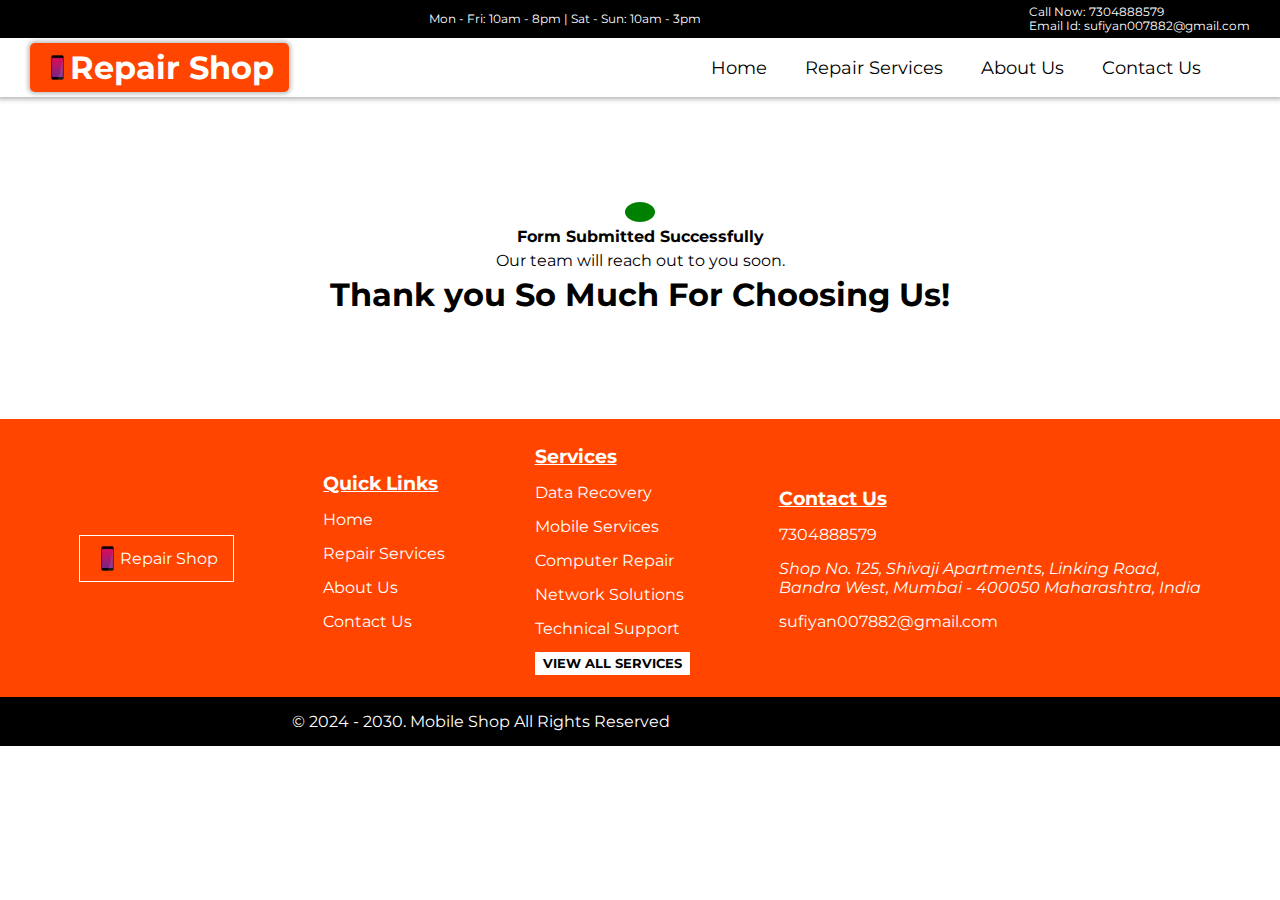
<file: html/thanks.html>
<!DOCTYPE html>
<html lang="en">
  <head>
    <meta charset="UTF-8" />
    <meta name="viewport" content="width=device-width, initial-scale=1.0" />
    <link
      rel="stylesheet"
      href="https://cdnjs.cloudflare.com/ajax/libs/font-awesome/6.6.0/css/all.min.css"
      integrity="sha512-Kc323vGBEqzTmouAECnVceyQqyqdsSiqLQISBL29aUW4U/M7pSPA/gEUZQqv1cwx4OnYxTxve5UMg5GT6L4JJg=="
      crossorigin="anonymous"
      referrerpolicy="no-referrer"
    />

    <link
      rel="stylesheet"
      href="https://fonts.googleapis.com/css2?family=Material+Symbols+Outlined:opsz,wght,FILL,GRAD@24,400,0,0&icon_names=editor_choice"
    />
    <link rel="stylesheet" href="../style/style.css" />
    <title>Thankyou!</title>
    <style>
      .thanksContent {
        display: flex;
        justify-content: center;
        align-items: center;
        flex-direction: column;
        padding: 50px 10px;
        margin: 55px 0px;
        gap: 5px;
        text-align: center;
      }
      .rightCheck {
        font-size: 2.6em;
        border-radius: 100%;
        padding: 10px 15px;
        background-color: green;
        color: #fff;
      }
      @media screen and (max-width: 485px) {
        .thankHead {
          font-size: 1em;
        }
      }
    </style>
  </head>
  <body>
    <section class="mainSectionNavabar" id="mainSectionNavabar">
      <div class="emailPhoneIconTiming">
        <div class="socioicons">
          <a href="#" target="_blank"><i class="fa-brands fa-facebook"></i></a>
          <a href="#" target="_blank"><i class="fa-brands fa-twitter"></i></a>
          <a href="#" target="_blank"><i class="fa-brands fa-instagram"></i></a>
          <a href="#" target="_blank"><i class="fa-brands fa-whatsapp"></i></a>
          <a href="#" target="_blank"
            ><i class="fa-solid fa-location-dot"></i
          ></a>
        </div>
        <div class="shopTiming">
          <span>Mon - Fri: 10am - 8pm | Sat - Sun: 10am - 3pm</span>
        </div>
        <div class="callEmail">
          <div class="callNow">
            <label>Call Now: </label><a href="tel:+917304888579">7304888579</a>
          </div>
          <div class="emailId">
            <label>Email Id:</label
            ><a
              href="mailto:sufiyan007882@gmail.com?subject=My Phone not Working"
            >
              sufiyan007882@gmail.com</a
            >
          </div>
        </div>
      </div>
      <!-- Navbar -->
      <header class="pureNavbar">
        <span class="menuToggle" id="menuToggleid" onclick="toggleNav()">
        </span>
        <a href="../index.html" class="LogoNameImg">
          <img src="../images/mobileLogoPng.png" width="25em" alt="Logo" />
          <h1>Repair Shop</h1></a
        >
        <ul class="ulBar">
          <li>
            <a href="../index.html"><i class="fa-solid fa-house"></i> Home</a>
          </li>
          <li>
            <a href="repairservices.html"
              ><i class="fa-solid fa-screwdriver-wrench"></i> Repair Services</a
            >
          </li>
          <li>
            <a href="about.html"
              ><i class="fa-solid fa-users-gear"></i> About Us</a
            >
          </li>
          <li>
            <a href="contact.html">
              <i class="fa-solid fa-headset"></i>
              Contact Us</a
            >
          </li>
          <li class="call-us-li">
            <a href="tel:+917304888579" class="call-us"
              ><i class="fa-solid fa-phone"></i> Call Us</a
            >
          </li>
        </ul>
      </header>
    </section>

    <!--  -->
    <section class="thanksContent">
      <i class="fa-solid fa-check rightCheck"></i>
      <strong>Form Submitted Successfully</strong>
      <p>Our team will reach out to you soon.</p>
      <h1 class="thankHead">Thank you So Much For Choosing Us!</h1>
    </section>
    <!-- Footer -->

    <footer class="footerSection">
      <a href="../index.html" class="footerLogo">
        <img src="../images/mobileLogoPng.png" width="25em" alt="Logo" /> Repair
        Shop
      </a>

      <div class="quickLinks">
        <strong>Quick Links</strong>
        <ul>
          <li><a href="../index.html">Home</a></li>
          <li><a href="repairservices.html">Repair Services</a></li>
          <li><a href="about.html">About Us</a></li>
          <li><a href="contact.html">Contact Us</a></li>
        </ul>
      </div>

      <div class="quickServices">
        <strong>Services</strong>
        <li>Data Recovery</li>
        <li>Mobile Services</li>
        <li>Computer Repair</li>
        <li>Network Solutions</li>
        <li>Technical Support</li>
        <a href="repairservices.html">View All Services</a>
      </div>

      <div class="quickContacts">
        <strong>Contact Us</strong>
        <a href="tel:+917304888579"
          ><i class="fa-solid fa-phone"></i> 7304888579</a
        >
        <address>
          <a href="#"><i class="fa-solid fa-location-dot"></i></a> Shop No. 125,
          Shivaji Apartments, Linking Road, <br />
          Bandra West, Mumbai - 400050 Maharashtra, India
        </address>
        <a href="mailto:sufiyan007882@gmail.com?subject=My Phone not Workin"
          ><i class="fa-solid fa-envelope"></i> sufiyan007882@gmail.com</a
        >
      </div>
    </footer>
    <div class="copyrightLine">
      <div>&copy; 2024 - 2030. Mobile Shop All Rights Reserved</div>
      <div class="socioicons">
        <a href="#" target="_blank"><i class="fa-brands fa-facebook"></i></a>
        <a href="#" target="_blank"><i class="fa-brands fa-twitter"></i></a>
        <a href="#" target="_blank"><i class="fa-brands fa-instagram"></i></a>
        <a href="#" target="_blank"><i class="fa-brands fa-whatsapp"></i></a>
        <a href="#" target="_blank"><i class="fa-solid fa-location-dot"></i></a>
      </div>
    </div>
    <!-- Script -->

    <script>
      let ulBar = document.querySelector(".ulBar");
      let menuToggle = document.querySelector(".menuToggle");

      toggleNav = () => {
        ulBar.classList.toggle("ulBarActive");
        menuToggle.classList.toggle("active");
      };
    </script>
  </body>
</html>
</file>
<file: style/style.css>
@import url("https://fonts.googleapis.com/css2?family=League+Gothic&family=Montserrat:ital,wght@0,100..900;1,100..900&family=Poppins:ital,wght@0,100;0,200;0,300;0,400;0,500;0,600;0,700;0,800;0,900;1,100;1,200;1,300;1,400;1,500;1,600;1,700;1,800;1,900&display=swap");
* {
  margin: 0;
  padding: 0;
  box-sizing: border-box;
  font-family: "Montserrat", sans-serif;
  scroll-behavior: smooth;
}

.onHome {
  background-color: orangered;
  color: #fff;
}

.onContact {
  background-color: orangered;
  color: #fff;
}

.onAbout {
  background-color: orangered;
  color: #fff;
}

.onRepairService {
  background-color: orangered;
  color: #fff;
}

.strongHead {
  display: flex;
  justify-content: center;
  align-items: center;
  padding: 15px 2px;
  font-size: 1.5em;
}

a {
  color: #000;
  text-decoration: none;
}

.mainSectionNavabar .emailPhoneIconTiming {
  display: flex;
  justify-content: center;
  align-items: center;
  justify-content: space-between;
  padding: 5px 30px;
  background-color: #000;
  color: #fff;
  font-size: 0.74em;
  flex-wrap: wrap;
  gap: 10px;
}
.mainSectionNavabar .emailPhoneIconTiming .socioicons a {
  color: #fff;
  transition: color 0.3s;
}
.mainSectionNavabar .emailPhoneIconTiming .socioicons a:hover:nth-child(1) {
  color: blue;
}
.mainSectionNavabar .emailPhoneIconTiming .socioicons a:hover:nth-child(2) {
  color: rgb(46, 46, 245);
}
.mainSectionNavabar .emailPhoneIconTiming .socioicons a:hover:nth-child(3) {
  color: purple;
}
.mainSectionNavabar .emailPhoneIconTiming .socioicons a:hover:nth-child(4) {
  color: green;
}
.mainSectionNavabar .emailPhoneIconTiming .socioicons a:hover:nth-child(5) {
  color: red;
}
.mainSectionNavabar .emailPhoneIconTiming .socioicons i {
  padding: 2px;
  margin: 0px 5px;
  cursor: pointer;
}
.mainSectionNavabar .emailPhoneIconTiming .callEmail .callNow a,
.mainSectionNavabar .emailPhoneIconTiming .callEmail .emailId a {
  color: #fff;
}
.mainSectionNavabar .pureNavbar {
  display: flex;
  justify-content: center;
  align-items: center;
  justify-content: space-between;
  padding: 5px 30px;
  box-shadow: 0px 0px 5px 2px rgba(0, 0, 0, 0.3137254902);
  z-index: 111;
}
.mainSectionNavabar .pureNavbar .LogoNameImg {
  background: orangered;
  padding: 5px 15px;
  border-radius: 5px;
  box-shadow: 0px 0px 4px 2px rgba(0, 0, 0, 0.2588235294);
  display: inline-flex;
  justify-content: center;
  align-items: center;
}
.mainSectionNavabar .pureNavbar .LogoNameImg h1 {
  color: #fff;
}
.mainSectionNavabar .pureNavbar .ulBar {
  display: flex;
  justify-content: center;
  align-items: center;
  z-index: 111;
}
.mainSectionNavabar .pureNavbar .ulBar li {
  margin: 2px 15px;
  list-style: none;
}
.mainSectionNavabar .pureNavbar .ulBar li a {
  position: relative;
  font-size: 1.1em;
  padding: 2px 4px;
  border-radius: 2px;
  transition: color 0.3s ease-in-out;
}
.mainSectionNavabar .pureNavbar .ulBar li a i {
  display: none;
}
.mainSectionNavabar .pureNavbar .ulBar li a::before {
  content: "";
  background-color: orangered;
  top: 0px;
  left: 0px;
  width: 0%;
  height: 100%;
  position: absolute;
  z-index: -1;
  transition: width 0.3s ease-in-out;
}
.mainSectionNavabar .pureNavbar .ulBar li a:hover::before {
  width: 98%;
}
.mainSectionNavabar .pureNavbar .ulBar li a:hover {
  color: #fff;
}
.mainSectionNavabar .pureNavbar .ulBar li .call-us {
  background-color: #62cbad;
  color: #fff;
  box-shadow: 0px 0px 6px 2px rgba(0, 0, 0, 0.1529411765);
  padding: 12px 3px;
  display: none;
}
.mainSectionNavabar .pureNavbar .ulBar li .call-us i {
  display: inline-block;
}
.mainSectionNavabar .pureNavbar .menuToggle {
  display: none;
}

@media screen and (max-width: 922px) {
  .mainSectionNavabar .pureNavbar {
    position: relative;
  }
  .mainSectionNavabar .pureNavbar .ulBar {
    align-items: normal;
    flex-direction: column;
    position: fixed;
    width: 80%;
    top: 0px;
    left: -850px;
    height: 100%;
    background: rgba(0, 0, 0, 0.8705882353);
    overflow: hidden;
    z-index: 111;
    transition: left 0.5s ease-in-out;
  }
  .mainSectionNavabar .pureNavbar .ulBar li {
    border-bottom: 1px solid #fff;
    padding: 5px;
  }
  .mainSectionNavabar .pureNavbar .ulBar li a {
    color: #fff;
  }
  .mainSectionNavabar .pureNavbar .ulBar li a i {
    display: inline-block;
  }
  .mainSectionNavabar .pureNavbar .ulBar li .call-us {
    width: 100%;
    padding: 13px 10%;
    border-radius: 4px;
    display: inline;
  }
  .mainSectionNavabar .pureNavbar .ulBar .call-us-li {
    margin-top: 25px;
    border-bottom: none;
    text-align: center;
  }
  .mainSectionNavabar .pureNavbar .ulBar.ulBarActive {
    left: 0px;
    height: 100%;
    border: 1px solid orangered;
    border-left: none;
    z-index: 111;
  }
  .mainSectionNavabar .pureNavbar .menuToggle {
    display: block;
    position: absolute;
    top: 13px;
    right: 20px;
    margin-left: -90px;
    width: 30px;
    height: 30px;
    cursor: pointer;
    display: flex;
    justify-content: center;
    align-items: center;
    margin-bottom: 15px;
  }
  .mainSectionNavabar .pureNavbar .menuToggle::before {
    content: "";
    position: absolute;
    width: 20px;
    height: 2px;
    background: #000;
    transform: translateY(-9px);
    transition: 0.5s;
    box-shadow: 0px 7px 0px #000;
  }
  .mainSectionNavabar .pureNavbar .menuToggle::after {
    content: "";
    position: absolute;
    width: 20px;
    height: 2px;
    background: #000;
    transform: translateY(5px);
    transition: 0.5s;
  }
  .mainSectionNavabar .pureNavbar .menuToggle.active::before {
    transform: translateY(0px) rotate(45deg);
    box-shadow: 0 0 0 #000;
  }
  .mainSectionNavabar .pureNavbar .menuToggle.active::after {
    transform: translateY(0px) rotate(-45deg);
  }
}
@media screen and (max-width: 596px) {
  .mainSectionNavabar .pureNavbar .LogoNameImg {
    font-size: 0.7em;
  }
  .mainSectionNavabar .pureNavbar .ulBar li a {
    font-size: 0.9em;
  }
}
/* SlideShow Section */
.bgMainSection {
  position: relative;
}
.bgMainSection .slider {
  width: 1515px;
  max-width: 100vw;
  height: 500px;
  margin: auto;
  position: relative;
  overflow: hidden;
}
.bgMainSection .slider .bgShade {
  position: absolute;
  top: 0px;
  left: 0px;
  width: 100%;
  height: 100%;
  background-color: rgba(0, 0, 0, 0.2156862745);
  z-index: 1;
}
.bgMainSection .slider .list {
  position: absolute;
  width: -moz-max-content;
  width: max-content;
  height: 100%;
  left: 0;
  top: 0;
  display: flex;
  transition: 1s;
}
.bgMainSection .slider .list img {
  width: 1515px;
  max-width: 100vw;
  height: 100%;
  -o-object-fit: cover;
     object-fit: cover;
}
.bgMainSection .slider .buttons {
  position: absolute;
  top: 45%;
  left: 5%;
  width: 90%;
  display: flex;
  justify-content: space-between;
  z-index: 11;
}
.bgMainSection .slider .buttons button {
  width: 40px;
  height: 40px;
  border-radius: 50%;
  background-color: rgba(255, 255, 255, 0.3333333333);
  color: #fff;
  font-family: monospace;
  font-weight: bold;
  border: none;
  font-size: 1.2em;
  display: flex;
  justify-content: center;
  align-items: center;
  cursor: pointer;
  transition: opacity 0.3s ease;
}
.bgMainSection .slider .buttons button:hover {
  opacity: 0.8;
}
.bgMainSection .slider .dots {
  position: absolute;
  bottom: 10px;
  left: 0;
  color: #fff;
  width: 100%;
  margin: 0;
  padding: 0;
  display: flex;
  justify-content: center;
  display: none;
}
.bgMainSection .slider .dots li {
  list-style: none;
  width: 10px;
  height: 10px;
  background-color: #fff;
  margin: 10px;
  border-radius: 20px;
  transition: 0.5s;
}
.bgMainSection .slider .dots li li.active {
  width: 30px;
}
.bgMainSection .bgImgSection {
  z-index: 1;
  position: absolute;
  top: 50%;
  left: 50%;
  transform: translate(-50%, -50%);
  background-position: center;
  width: 100%;
  height: 100%;
  display: flex;
  justify-content: center;
  align-items: center;
  flex-direction: column;
  font-size: 1.1em;
  padding: 15px;
  color: #fff;
}
.bgMainSection .bgImgSection strong {
  font-size: 1.8em;
  font-weight: 600;
  font-family: "Montserrat", sans-serif;
}
.bgMainSection .bgImgSection .btnWithWords {
  margin-top: 15px;
  box-sizing: content-box;
  background: transparent;
  height: 30px;
  padding: 2px 5px;
  display: flex;
  border: 1px solid #fff;
  cursor: pointer;
}
.bgMainSection .bgImgSection .btnWithWords strong {
  font-family: "Montserrat", sans-serif;
  font-size: 1.2em;
  color: #fff;
}
.bgMainSection .bgImgSection .btnWithWords .words {
  overflow: hidden;
}
.bgMainSection .bgImgSection .btnWithWords .words span {
  display: block;
  height: 100%;
  padding-left: 8px;
  padding-top: 5px;
  animation: spin-words 6s infinite;
  color: orangered;
  font-family: "Montserrat";
  font-weight: 700;
}
@keyframes spin-words {
  10% {
    transform: translateY(-112%);
  }
  25% {
    transform: translateY(-100%);
  }
  35% {
    transform: translateY(-212%);
  }
  50% {
    transform: translateY(-200%);
  }
  60% {
    transform: translateY(-312%);
  }
  75% {
    transform: translateY(-300%);
  }
  85% {
    transform: translateY(-412%);
  }
  100% {
    transform: translateY(-400%);
  }
}

@media screen and (max-width: 1131px) {
  .bgMainSection .slider .buttons {
    width: 90px;
    top: 93%;
    left: 50%;
    transform: translate(-50%, -50%);
  }
  .bgMainSection .slider .buttons button {
    width: 35px;
    height: 35px;
    font-size: 1.1em;
    background: none;
  }
}
@media screen and (max-width: 496px) {
  .bgMainSection .bgImgSection strong {
    font-size: 1.2em;
    text-align: center;
  }
  .bgMainSection .bgImgSection p {
    font-size: 0.8em;
  }
}
@media screen and (max-width: 768px) {
  .bgMainSection .slider {
    height: 300px;
  }
}
@media screen and (max-width: 260px) {
  .bgMainSection .bgImgSection .btnWithWords {
    height: 20px;
  }
  .bgMainSection .bgImgSection .btnWithWords strong {
    font-size: 0.7em;
    margin-top: 3px;
  }
  .bgMainSection .bgImgSection .btnWithWords .words span {
    font-size: 0.7em;
  }
}
/* Why Choose Us Section */
.chooseUsSection {
  margin: 60px 0px;
}
.chooseUsSection .boxesOfChooseUs {
  padding: 15px 45px;
  display: flex;
  justify-content: center;
  align-items: center;
  display: grid;
  grid-template-columns: repeat(auto-fill, 35em);
  gap: 15px;
}
.chooseUsSection .boxesOfChooseUs .box1 i {
  font-size: 2.3em;
  padding: 2px 15px;
  margin: 5px 5px 5px 0px;
  color: orangered;
  border-radius: 2px;
  text-align: center;
}
.chooseUsSection .boxesOfChooseUs .box1 .wordBox {
  text-transform: uppercase;
  font-weight: 600;
  font-size: 1.3em;
  margin-left: 5px;
}
.chooseUsSection .boxesOfChooseUs .box1 p {
  margin-top: 8px;
}

@media screen and (max-width: 1225px) {
  .chooseUsSection .boxesOfChooseUs {
    display: grid;
    grid-template-columns: repeat(auto-fill, 25em);
    gap: 30px;
  }
  .chooseUsSection .boxesOfChooseUs .box1 .wordBox {
    font-size: 1em;
  }
}
@media screen and (max-width: 409px) {
  .chooseUsSection .boxesOfChooseUs {
    display: flex;
    justify-content: center;
    align-items: center;
    flex-direction: column;
  }
  .chooseUsSection .boxesOfChooseUs .box1 {
    display: flex;
    justify-content: center;
    align-items: center;
    flex-direction: column;
    flex-wrap: wrap;
  }
  .chooseUsSection .boxesOfChooseUs .box1 .wordBox {
    margin-left: 0px;
    margin-top: 13px;
  }
  .chooseUsSection .boxesOfChooseUs .box1 p {
    text-align: center;
  }
}
/* Service Process */
.serviceProcessSection {
  background: linear-gradient(45deg, rgba(0, 0, 0, 0.4352941176), rgba(0, 0, 0, 0.3725490196)), url(../images/Circuitbaord.jpg);
  background-repeat: no-repeat;
  background-size: cover;
  background-attachment: fixed;
  height: 50vh;
  color: #fff;
  overflow: hidden;
}
.serviceProcessSection .strongHead {
  font-size: 1.4em;
}
.serviceProcessSection .serviceLine {
  text-align: center;
  text-transform: capitalize;
  font-size: 1.2em;
}
.serviceProcessSection .servicesSteps {
  height: 100%;
  display: flex;
  justify-content: center;
  align-items: center;
  gap: 45px;
  overflow: hidden;
}
.serviceProcessSection .servicesSteps span:nth-child(1) {
  font-size: 2.8em;
  font-weight: bolder;
  box-shadow: 0px 0px 3px 1px rgba(255, 255, 255, 0.368627451);
  padding: 5px 20px;
  border-radius: 50%;
}
.serviceProcessSection .servicesSteps span:nth-child(2) {
  font-size: 1.1em;
}
.serviceProcessSection .servicesSteps .steps {
  display: flex;
  justify-content: center;
  align-items: center;
  gap: 20px;
}
.serviceProcessSection .servicesSteps .steps .stepOne {
  padding: 5px 23px;
}
.serviceProcessSection .servicesSteps .steps .fa-arrow-down {
  display: none;
}
.serviceProcessSection .servicesSteps i {
  font-size: 2.3em;
}
.serviceProcessSection .servicesSteps .secondIcon {
  color: orangered;
}
.serviceProcessSection .servicesSteps .step3 span:nth-child(1) {
  background-color: orangered;
  color: #000;
}

@media screen and (max-width: 895px) {
  .serviceProcessSection {
    height: 75vh;
  }
  .serviceProcessSection .servicesSteps {
    align-items: flex-start;
    flex-direction: column;
    margin-left: 199px;
    height: 85%;
  }
  .serviceProcessSection .servicesSteps span:nth-child(1) {
    font-size: 2em;
    padding: 5px 15px;
  }
  .serviceProcessSection .servicesSteps span:nth-child(2) {
    font-size: 1em;
  }
  .serviceProcessSection .servicesSteps .steps {
    position: relative;
  }
  .serviceProcessSection .servicesSteps .steps .stepOne {
    padding: 5px 18px;
  }
  .serviceProcessSection .servicesSteps .steps .fa-arrow-right {
    display: none;
  }
  .serviceProcessSection .servicesSteps .steps .fa-arrow-down {
    display: block;
    position: absolute;
    font-size: 1.5em;
    top: 58px;
    left: 15px;
  }
}
@media screen and (max-width: 597px) {
  .serviceProcessSection .strongHead {
    font-size: 1.2em;
  }
  .serviceProcessSection .serviceLine {
    font-size: 0.9em;
  }
  .serviceProcessSection .servicesSteps {
    margin-left: 85px;
  }
}
@media screen and (max-width: 371px) {
  .serviceProcessSection {
    height: 80vh;
  }
  .serviceProcessSection .servicesSteps {
    margin-left: 15px;
  }
}
@media screen and (max-width: 299px) {
  .serviceProcessSection {
    height: 90vh;
  }
  .serviceProcessSection .servicesSteps {
    margin-left: 15px;
  }
}
/* Services we Offer */
.servicesSection {
  display: flex;
  justify-content: center;
  align-items: center;
  flex-direction: column;
  padding: 15px;
  background-color: #faf8f8;
}
.servicesSection .subServicesSection {
  display: flex;
  justify-content: center;
  flex-wrap: wrap;
  /* grid-template-columns: repeat(auto-fit, minmax(150px, 1fr)); */
  gap: 25px;
  margin-top: 25px;
  padding: 0px 15px;
}
.servicesSection .subServicesSection .sevicesBox {
  display: flex;
  justify-content: center;
  align-items: center;
  flex-grow: inherit;
  flex-basis: 200px;
  flex-direction: column;
  align-items: normal;
  justify-content: flex-start;
  background-color: #fff;
  padding: 15px;
  border: 1px solid #e1e1e1;
  border-radius: 8px;
  box-shadow: 0 2px 8px rgba(0, 0, 0, 0.1);
  transition: transform 0.3s ease;
  gap: 5px;
  border: 2px solid rgb(227, 111, 68);
  position: relative;
  cursor: pointer;
}
.servicesSection .subServicesSection .sevicesBox i {
  font-size: 2.5em;
}
.servicesSection .subServicesSection .sevicesBox .descService {
  font-size: 0.85em;
}
.servicesSection .subServicesSection .sevicesBox.hide {
  display: none;
}
.servicesSection .subServicesSection .sevicesBox .price {
  font-weight: bolder;
}
.servicesSection .subServicesSection .sevicesBox:hover {
  transform: scale(1.02);
  border: 2px solid orangered;
}
.servicesSection .subServicesSection .sevicesBox strong {
  text-transform: uppercase;
}
.servicesSection .subServicesSection .sevicesBox p {
  text-wrap: wrap;
}
.servicesSection .subServicesSection .sevicesBox .gotoWsA {
  font-size: 0.9em;
  background-color: orangered;
  text-align: center;
  padding: 5px 2px;
  border-radius: 4px;
  color: #fff;
  transition: background-color 0.3s ease;
  position: absolute;
  left: 50%;
  transform: translate(-50%, -50%);
  bottom: -28px;
  width: 105px;
  cursor: pointer;
}
.servicesSection .subServicesSection .sevicesBox .gotoWsA:hover {
  background-color: orangered;
}
.servicesSection .allServices {
  margin-top: 85px;
  background: transparent;
  outline: none;
  border: none;
  box-shadow: 0px 0px 3px 1px rgba(0, 0, 0, 0.6);
  display: flex;
}
.servicesSection .allServices a {
  flex-basis: 1;
  font-size: 1.2em;
  padding: 5px 15px;
  transition: color, background-color 0.3s ease-in-out;
}
.servicesSection .allServices a:hover {
  background-color: orangered;
  color: #fff;
}

/* repairStoreContent  - We are a Repair Store */
.repairStoreContent {
  display: flex;
  justify-content: center;
  align-items: center;
  flex-direction: column;
  margin-top: 25px;
  padding: 15px;
}
.repairStoreContent .imageAndContent {
  margin-top: 15px;
  display: flex;
  justify-content: center;
  align-items: center;
  gap: 10px;
}
.repairStoreContent .imageAndContent .mobileImg {
  width: 50%;
}
.repairStoreContent .imageAndContent .mobileImg img {
  width: 100%;
  -o-object-fit: cover;
     object-fit: cover;
}
.repairStoreContent .imageAndContent .contentPart {
  width: 50%;
}

@media screen and (max-width: 700px) {
  .repairStoreContent .imageAndContent {
    flex-direction: column;
  }
  .repairStoreContent .imageAndContent .mobileImg {
    width: 100%;
    box-shadow: 0px 0px 5px 2px rgba(0, 0, 0, 0.3960784314);
  }
  .repairStoreContent .imageAndContent .contentPart {
    width: 100%;
  }
}
/* What People Says About us */
.reviewSection {
  background-color: #eee;
  display: flex;
  justify-content: center;
  align-items: center;
  gap: 15px;
  padding-top: 25px;
  padding-left: 5px;
  padding-right: 5px;
  padding-bottom: 55px;
}
.reviewSection .reviewHere {
  position: relative;
  width: 50%;
  display: flex;
  justify-content: center;
  align-items: center;
  flex-direction: column;
}
.reviewSection .reviewHere strong {
  font-size: 1.8em;
  border-bottom: 1px solid #000;
  text-transform: uppercase;
  margin-bottom: 15px;
}
.reviewSection .reviewHere .review {
  margin-top: 30px;
  display: flex;
  justify-content: center;
  align-items: center;
  flex-direction: column;
  background-color: #fff;
  border-radius: 15px;
  padding: 15px;
  padding-bottom: 68px;
  position: relative;
  box-shadow: rgba(0, 0, 0, 0.16) 0px 1px 4px;
}
.reviewSection .reviewHere .review .peopleImg {
  width: 102px;
  height: 85px;
  border-radius: 50%;
  overflow: hidden;
}
.reviewSection .reviewHere .review .peopleImg img {
  width: 100%;
  transform: translateY(15px);
  scale: 2;
  -o-object-fit: cover;
     object-fit: cover;
}
.reviewSection .reviewHere .review span {
  margin: 15px 0px;
  font-size: 1.2em;
  font-family: "Segoe UI", Tahoma, Geneva, Verdana, sans-serif;
  text-decoration: underline;
}
.reviewSection .reviewHere .review p {
  text-align: center;
  font-size: 1.1em;
}
.reviewSection .reviewHere .btns {
  position: absolute;
  top: 26px;
  right: 25px;
}
.reviewSection .reviewHere .btns button {
  background-color: #fff;
  border-radius: 5px;
  outline: none;
  padding: 7px 10px;
  margin-top: 15px;
  cursor: pointer;
  border: none;
  font-family: sans-serif;
  box-shadow: 0px 0px 3px 1px rgba(0, 0, 0, 0.2588235294);
  background-color: orangered;
  color: #fff;
  transition: box-shadow 0.3s ease;
}
.reviewSection .reviewHere .btns button:hover {
  box-shadow: 0px 0px 6px 0px rgba(0, 0, 0, 0.2588235294);
  transform: scale(1.05);
}
.reviewSection .reviewHere .starsDate {
  position: absolute;
  bottom: 15px;
  width: 100%;
  display: flex;
  justify-content: center;
  align-items: center;
  flex-direction: column;
  gap: 5px;
}
.reviewSection .reviewHere .starsDate .star {
  color: orangered;
}

@media screen and (max-width: 777px) {
  .reviewSection {
    flex-direction: column;
    min-height: 85vh;
    width: 100%;
  }
  .reviewSection .reviewHere {
    width: 100%;
  }
}
@media screen and (max-width: 480px) {
  .reviewSection {
    flex-direction: column;
  }
  .reviewSection .reviewHere {
    width: 100%;
  }
  .reviewSection .reviewHere .btns {
    top: 20px;
  }
  .reviewSection .reviewHere strong {
    font-size: 1.2em;
  }
}
/* footerSection */
.footerSection {
  background: orangered;
  color: #fff;
  display: flex;
  justify-content: center;
  align-items: center;
  justify-content: space-evenly;
  padding: 25px 15px;
  gap: 25px;
  flex-wrap: wrap;
}
.footerSection strong {
  text-decoration: underline;
  font-size: 1.2em;
}
.footerSection a {
  color: #fff;
}
.footerSection li {
  list-style: none;
  margin: 15px 0px;
}
.footerSection .footerLogo {
  border: 1px solid #fff;
  padding: 10px 15px;
  display: flex;
  justify-content: center;
  align-items: center;
}
.footerSection .quickServices a {
  border: 1px solid #fff;
  padding: 3px 7px;
  text-transform: uppercase;
  font-size: 0.8em;
  background-color: #fff;
  color: #000;
  font-weight: 700;
}
.footerSection .quickContacts {
  display: flex;
  justify-content: center;
  align-items: center;
  align-items: normal;
  gap: 15px;
  flex-direction: column;
}

.copyrightLine {
  display: flex;
  justify-content: center;
  align-items: center;
  justify-content: space-evenly;
  flex-wrap: wrap;
  background-color: #000;
  color: #fff;
  padding: 15px 5px;
}
.copyrightLine .socioicons a {
  color: #fff;
  margin: 0px 3px;
  transition: color 0.3s;
}
.copyrightLine .socioicons a:hover:nth-child(1) {
  color: blue;
}
.copyrightLine .socioicons a:hover:nth-child(2) {
  color: rgb(46, 46, 245);
}
.copyrightLine .socioicons a:hover:nth-child(3) {
  color: purple;
}
.copyrightLine .socioicons a:hover:nth-child(4) {
  color: green;
}
.copyrightLine .socioicons a:hover:nth-child(5) {
  color: red;
}

@media screen and (max-width: 443px) {
  .footerSection {
    flex-direction: column;
  }
}
.bottomWhatsapp,
.bottomCallUs {
  position: fixed;
  padding: 5px;
  box-shadow: 0px 0px 5px 1px rgba(0, 0, 0, 0.4980392157);
  border-radius: 50%;
  cursor: pointer;
  -webkit-user-select: none;
     -moz-user-select: none;
          user-select: none;
}

.bottomWhatsapp {
  bottom: 15px;
  right: 10px;
  padding: 5px 7px;
  background-color: #25d366;
  color: #fff;
}
.bottomWhatsapp i {
  font-size: 1.9em;
}

.bottomCallUs {
  bottom: 63px;
  right: 10px;
  background-color: rgb(46, 217, 46);
  color: #fff;
  padding: 8px;
  display: none;
}
.bottomCallUs i {
  font-size: 1.3em;
}

.gotoTop {
  position: fixed;
  bottom: 63px;
  right: 10px;
  background-color: orangered;
  color: #fff;
  padding: 5px 6px;
  box-shadow: 0px 0px 5px 1px rgba(0, 0, 0, 0.4980392157);
  border-radius: 5px;
}
.gotoTop i {
  font-size: 1.7em;
}

@media screen and (max-width: 907px) {
  .bottomCallUs {
    display: block;
  }
  .gotoTop {
    bottom: 108px;
  }
}/*# sourceMappingURL=style.css.map */
</file>
<file: style/about.css>
.bgAbout {
  background: linear-gradient(45deg, rgba(0, 0, 0, 0.3215686275), rgba(0, 0, 0, 0.3019607843)), url(../images/MService2.jpg);
  background-repeat: no-repeat;
  background-size: cover;
  height: 55vh;
  display: flex;
  justify-content: center;
  align-items: center;
}
.bgAbout h1 {
  color: #fff;
  font-size: 2.5em;
  border-bottom: 1px solid #fff;
}

@media screen and (max-width: 681px) {
  .bgAbout h1 {
    font-size: 1.7em;
  }
}
.flipCardSection {
  font-family: Arial, sans-serif;
  display: flex;
  justify-content: center;
  align-items: center;
  flex-direction: column;
  gap: 35px;
  margin-top: 25px;
  padding: 35px 15px;
}
.flipCardSection strong {
  font-size: 1.5em;
}
.flipCardSection p {
  text-align: center;
  color: gray;
}
.flipCardSection .flip-cards {
  display: flex;
  flex-wrap: wrap;
  gap: 20px;
}
.flipCardSection .flip-cards .flip-card {
  background-color: transparent;
  width: 300px;
  height: 200px;
  /* perspective: 1000px;  */
}
.flipCardSection .flip-cards .flip-card .flip-card-inner {
  position: relative;
  width: 100%;
  height: 100%;
  text-align: center;
  transition: transform 0.8s;
  transform-style: preserve-3d;
}
.flipCardSection .flip-cards .flip-card .flip-card-inner .flip-card-front,
.flipCardSection .flip-cards .flip-card .flip-card-inner .flip-card-back {
  position: absolute;
  width: 100%;
  height: 100%;
  backface-visibility: hidden;
  border-radius: 8px;
  display: flex;
  justify-content: center;
  align-items: center;
  font-size: 1.2rem;
  box-shadow: 0px 0px 5px 2px rgba(0, 0, 0, 0.3019607843);
}
.flipCardSection .flip-cards .flip-card .flip-card-inner .flip-card-front {
  background-color: #fff;
  color: white;
  display: flex;
  flex-direction: column;
  gap: 15px;
  font-size: 1.5em;
  color: orangered;
}
.flipCardSection .flip-cards .flip-card .flip-card-inner .flip-card-back {
  border-radius: 8px;
  overflow: hidden;
  color: white;
}
.flipCardSection .flip-cards .flip-card .flip-card-inner .flip-card-back img {
  width: 100%;
  height: 100%;
  -o-object-fit: cover;
     object-fit: cover;
}
.flipCardSection .flip-cards .flip-card .flip-card-inner .flipCardBackOne {
  transform: rotateY(180deg);
}
.flipCardSection .flip-cards .flip-card .flip-card-inner .flipCardBackTwo {
  transform: rotateX(180deg);
}
.flipCardSection .flip-cards .flip-card .flip-card-inner .flipCardBackThree {
  transform: rotateX(180deg);
}
.flipCardSection .flip-cards .flip-card .flipCardOne:hover {
  transform: rotateY(180deg);
}
.flipCardSection .flip-cards .flip-card .flipCardTwo:hover {
  transform: rotateX(180deg);
}
.flipCardSection .flip-cards .flip-card .flipCardThree:hover {
  transform: rotateX(180deg);
}

@media screen and (max-width: 768px) {
  .flip-cards {
    flex-direction: column;
    align-items: center;
  }
}
@media screen and (max-width: 325px) {
  .flipCardSection .flip-cards .flip-card {
    width: 250px;
    height: 180px;
  }
}
@media screen and (max-width: 268px) {
  .flipCardSection .flip-cards .flip-card {
    width: 180px;
    height: 120px;
    font-size: 0.7em;
    gap: 5px;
  }
}
/* About Us Repair are Our Passion */
.imgContentSectionAbout {
  background-color: rgba(0, 0, 0, 0.0431372549);
  margin-top: 25px;
  display: flex;
  justify-content: center;
  align-items: center;
  align-items: normal;
  gap: 25px;
  padding: 25px 35px;
}
.imgContentSectionAbout .imgpart {
  width: 50%;
  overflow: hidden;
}
.imgContentSectionAbout .imgpart img {
  width: 100%;
  transition: transform 0.9s ease-in-out;
}
.imgContentSectionAbout .imgpart img:hover {
  transform: scale(1.5);
}
.imgContentSectionAbout .someContentAbout {
  width: 60%;
}
.imgContentSectionAbout .someContentAbout strong {
  font-size: 1.8em;
}
.imgContentSectionAbout .someContentAbout .line {
  padding: 0.01em 25px;
  border-radius: 15px;
  background-color: orangered;
}
.imgContentSectionAbout .someContentAbout p {
  color: rgb(48, 48, 48);
}
.imgContentSectionAbout .someContentAbout .pointsPart {
  margin: 15px 0px;
  display: flex;
  justify-content: center;
  align-items: center;
  justify-content: space-between;
}
.imgContentSectionAbout .someContentAbout .pointsPart .points {
  display: flex;
  justify-content: center;
  align-items: center;
  flex-direction: column;
  gap: 15px;
  align-items: normal;
}
.imgContentSectionAbout .someContentAbout .pointsPart .points i {
  color: orangered;
}

@media screen and (max-width: 937px) {
  .imgContentSectionAbout {
    flex-direction: column;
  }
  .imgContentSectionAbout .imgpart {
    width: 100%;
  }
  .imgContentSectionAbout .someContentAbout {
    width: 100%;
  }
}/*# sourceMappingURL=about.css.map */
</file>
<file: style/contact.css>
.bgContact {
  background: linear-gradient(45deg, rgba(0, 0, 13, 0.1215686275), rgba(0, 0, 13, 0.1411764706)), url(../images/ContactImage.jpg);
  background-repeat: no-repeat;
  background-size: cover;
  height: 55vh;
  background-position: center;
  display: flex;
  justify-content: center;
  align-items: center;
}
.bgContact h1 {
  color: #fff;
  font-size: 2.5em;
  border-bottom: 1px solid #fff;
}

@media screen and (max-width: 681px) {
  .bgContact h1 {
    font-size: 1.7em;
  }
}
/* Icons Contacts */
.iconsContacts {
  display: flex;
  justify-content: center;
  align-items: center;
  margin: 35px 0px;
  padding: 15px;
}
.iconsContacts .iconBoxMain {
  width: 70%;
  display: grid;
  align-content: center;
  grid-template-columns: repeat(auto-fit, minmax(150px, 1fr));
  gap: 15px;
}
.iconsContacts .iconBoxMain .iconBox {
  display: flex;
  align-items: center;
  flex-direction: column;
  gap: 5px;
}
.iconsContacts .iconBoxMain .iconBox i {
  background-color: orangered;
  color: #fff;
  font-size: 1.8em;
  padding: 16px 19px;
  border-radius: 50%;
  margin-bottom: 15px;
}
.iconsContacts .iconBoxMain .iconBox .indicate {
  font-weight: bold;
  font-size: 1.2em;
}

/* Contact Section */
.contact-section {
  display: flex;
  justify-content: space-around;
  align-items: flex-start;
  padding: 40px;
  background-color: #ffffff;
  max-width: 1200px;
  margin: 0 auto;
}
.contact-section .visit-office,
.contact-section .leave-message {
  width: 45%;
}
.contact-section h2 {
  font-size: 2rem;
  margin-bottom: 20px;
  color: orangered;
  border-bottom: 3px solid orangered;
  display: inline-block;
  padding-bottom: 5px;
}
.contact-section p {
  margin-bottom: 20px;
  color: #333;
}
.contact-section .map-container {
  width: 100%;
  height: 250px;
}
.contact-section .map-container iframe {
  border: 0;
  width: 100%;
  height: 100%;
}
.contact-section form {
  display: flex;
  flex-direction: column;
}
.contact-section form label {
  margin-bottom: 8px;
  font-weight: bold;
  color: orangered;
}
.contact-section form input,
.contact-section form textarea,
.contact-section form select {
  margin-bottom: 15px;
  padding: 10px;
  border: 1px solid orangered;
  border-radius: 5px;
  font-size: 1rem;
}
.contact-section form #phone[type=number]::-webkit-inner-spin-button,
.contact-section form #phone[type=number]::-webkit-outer-spin-button {
  -webkit-appearance: none;
  margin: 0;
}
.contact-section form select {
  cursor: pointer;
}
.contact-section form textarea {
  resize: none;
  height: 120px;
}
.contact-section form .emailWhatsappBtn {
  display: flex;
  justify-content: center;
  align-items: center;
  gap: 15px;
}
.contact-section form .emailWhatsappBtn button,
.contact-section form .emailWhatsappBtn .whatsapBtn {
  padding: 12px;
  border: none;
  color: white;
  font-size: 1.2rem;
  border-radius: 5px;
  cursor: pointer;
  transition: background-color 0.3s ease;
  text-align: center;
  width: 50%;
}
.contact-section form .emailWhatsappBtn button {
  background-color: orangered;
}
.contact-section form .emailWhatsappBtn button:hover {
  background-color: orangered;
}
.contact-section form .emailWhatsappBtn .whatsapBtn {
  background-color: #25d366;
}
.contact-section form .emailWhatsappBtn .whatsapBtn:hover {
  background-color: #009a38;
}
.contact-section form .alertbelowBtn {
  color: red;
  font-weight: bold;
  font-family: sans-serif;
  margin-top: 10px;
  text-align: center;
  display: none;
}

@media (max-width: 768px) {
  .contact-section {
    flex-direction: column;
  }
  .contact-section .visit-office,
  .contact-section .leave-message {
    width: 100%;
    margin-bottom: 40px;
  }
  .contact-section .visit-office form .emailWhatsappBtn,
  .contact-section .leave-message form .emailWhatsappBtn {
    flex-direction: column;
  }
  .contact-section .visit-office form .emailWhatsappBtn button,
  .contact-section .visit-office form .emailWhatsappBtn .whatsapBtn,
  .contact-section .leave-message form .emailWhatsappBtn button,
  .contact-section .leave-message form .emailWhatsappBtn .whatsapBtn {
    width: 100%;
  }
}
@media screen and (max-width: 517px) {
  .contact-section .leave-message .emailWhatsappBtn button,
  .contact-section .leave-message .emailWhatsappBtn .whatsapBtn {
    font-size: 0.9em;
  }
}/*# sourceMappingURL=contact.css.map */
</file>
<file: style/repairservices.css>
.bgRepairServices {
  background: linear-gradient(45deg, rgba(0, 0, 0, 0.3843137255), rgba(0, 0, 0, 0.3294117647)), url(../images/MService4Midsize.jpg);
  background-size: cover;
  background-repeat: no-repeat;
  height: 55vh;
  display: flex;
  justify-content: center;
  align-items: center;
}
.bgRepairServices h1 {
  color: #fff;
  font-size: 2.5em;
  border-bottom: 1px solid #fff;
}

@media screen and (max-width: 681px) {
  .bgRepairServices h1 {
    font-size: 1.7em;
  }
}
/* Services */
.servicesSection {
  margin: 50px 0px;
  background-color: #fff;
}
.servicesSection .filterContainer .filterButtons {
  display: flex;
  flex-wrap: wrap;
  gap: 0.5rem;
  border: 0;
  padding: 0;
  margin-top: 35px;
}
.servicesSection .filterContainer .filterButtons .filter-btn {
  box-shadow: 0px 0px 2px 1px rgba(0, 0, 0, 0.3294117647);
  text-transform: uppercase;
  background: transparent;
  border: 0;
  border-radius: 0.25rem;
  padding: 0.25rem 1rem;
  cursor: pointer;
}
.servicesSection .filterContainer .filterButtons .filter-btn:hover, .servicesSection .filterContainer .filterButtons .filter-btn:focus {
  background-color: rgb(227, 193, 180);
}
.servicesSection .filterContainer .filterButtons .filter-btn.active {
  background: orangered;
  color: white;
  box-shadow: 0 0 0.5rem rgba(0, 0, 0, 0.2);
}

.messageUsForDiffService {
  text-align: center;
  padding: 5px 2px;
  margin-top: 15px;
  margin-bottom: 15px;
  display: flex;
  justify-content: center;
  align-items: center;
  flex-direction: column;
  gap: 10px;
}
.messageUsForDiffService a {
  background-color: orangered;
  color: #fff;
  padding: 5px 10px;
  border-radius: 3px;
  box-shadow: 1px 1px 5px 3px rgba(0, 0, 0, 0.3294117647);
  transition: background-color 0.3s, box-shadow 0.3s, transform 0.3s;
}
.messageUsForDiffService a:hover {
  background-color: rgb(255, 69, 1);
  box-shadow: 1px 1px 3px 1px rgba(0, 0, 0, 0.3294117647);
  transform: scale(1.1);
}/*# sourceMappingURL=repairservices.css.map */
</file>
